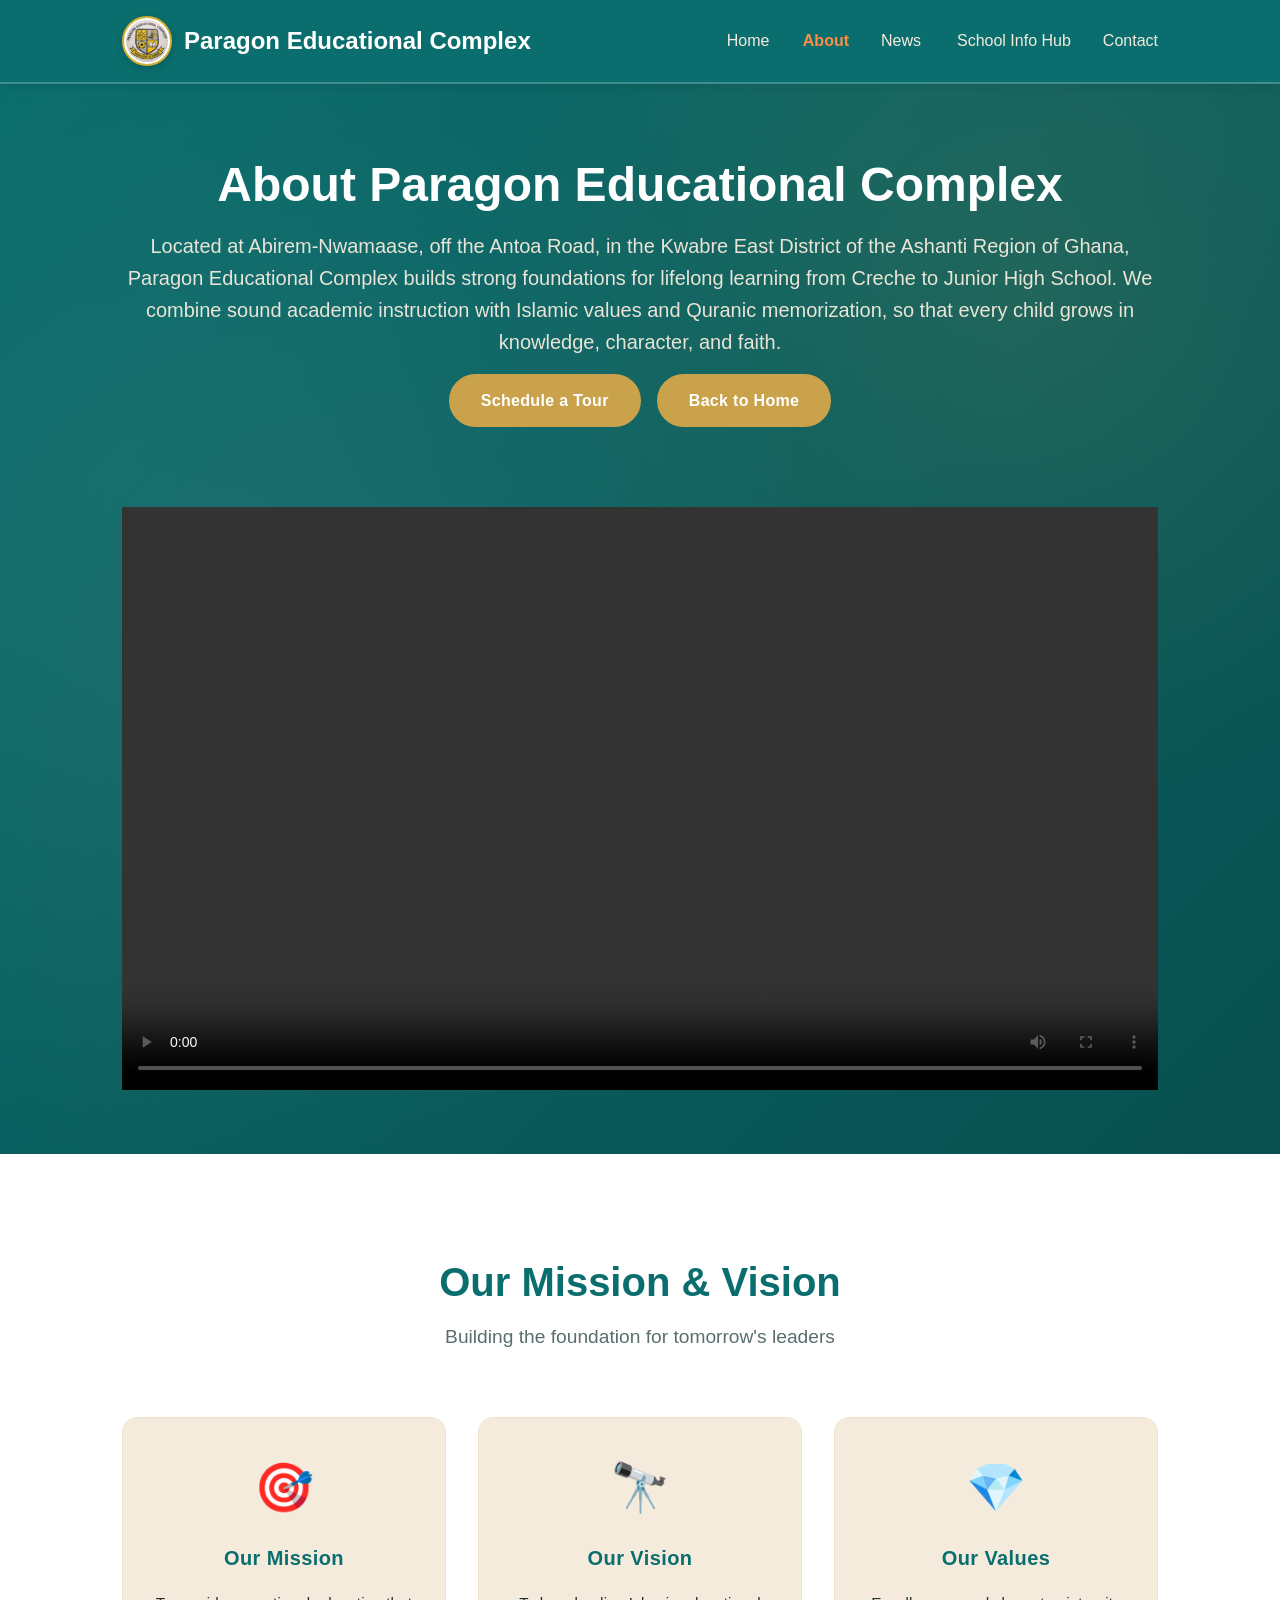
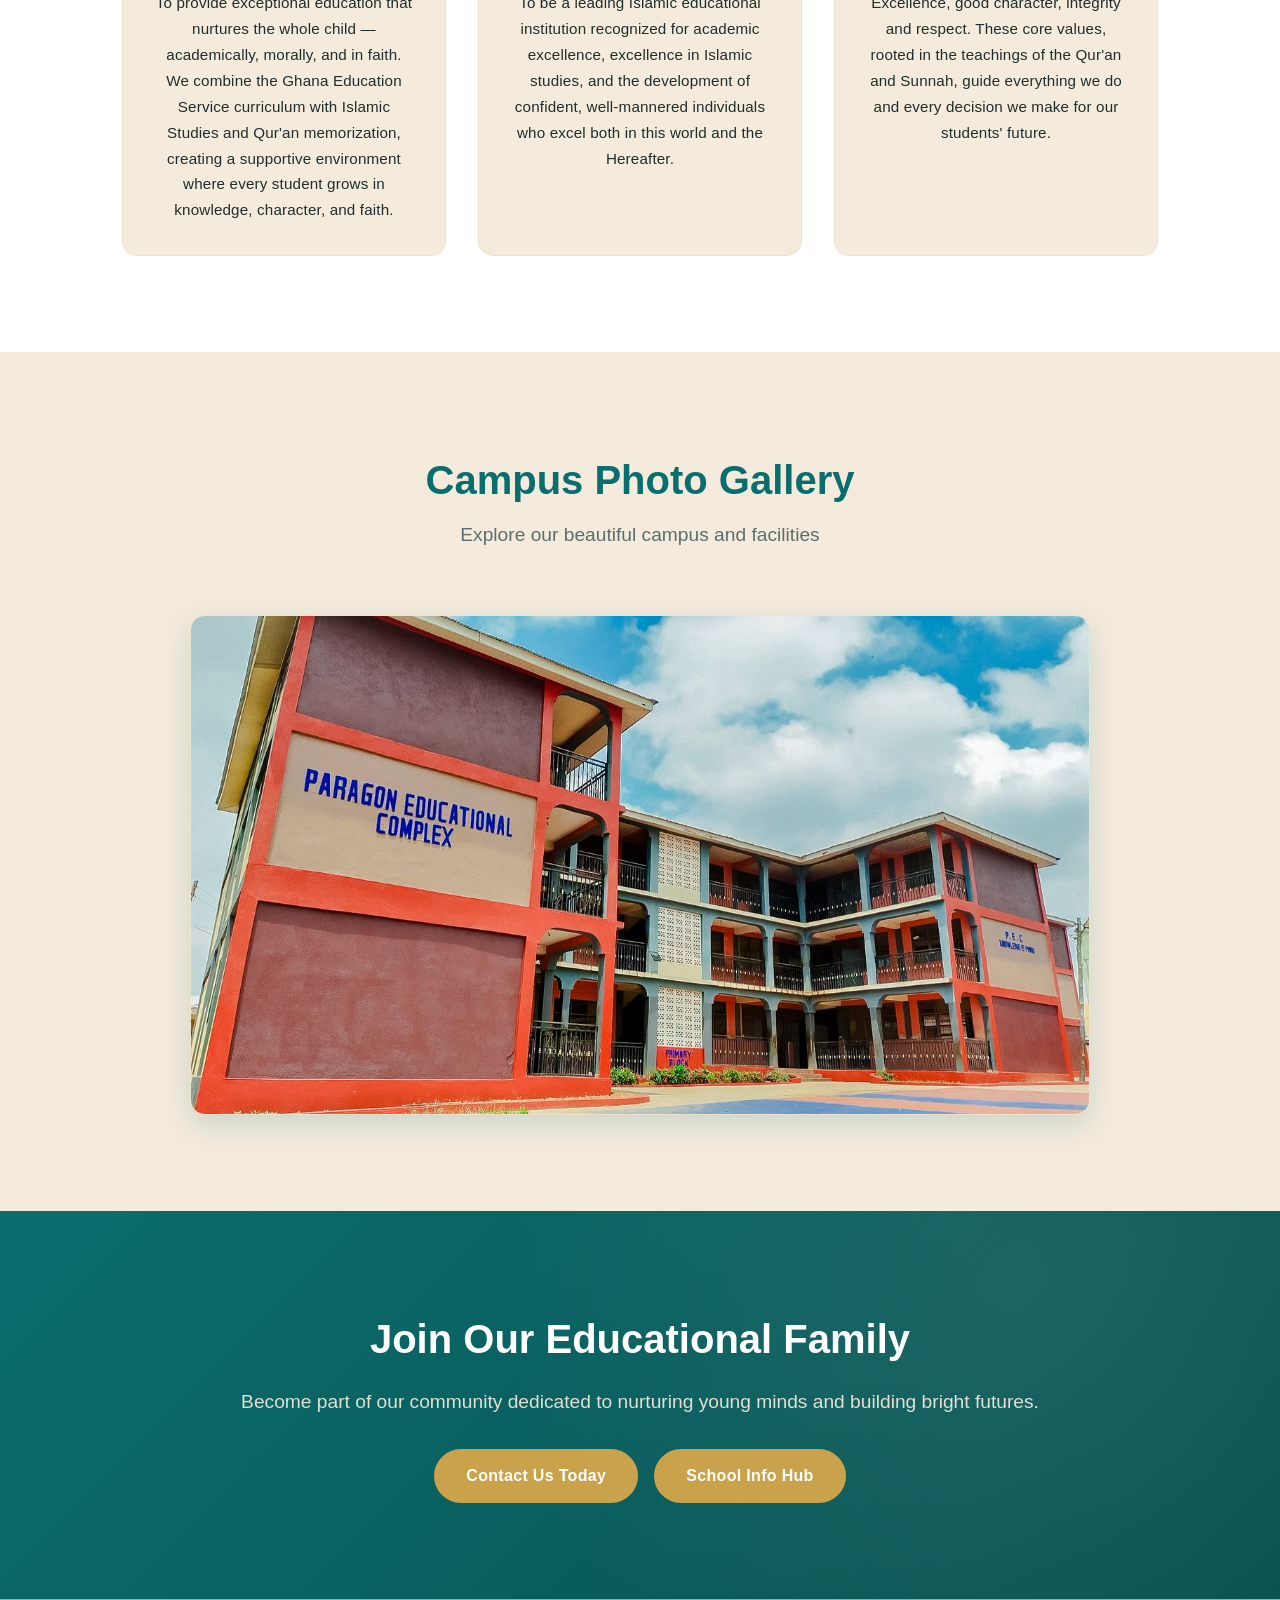
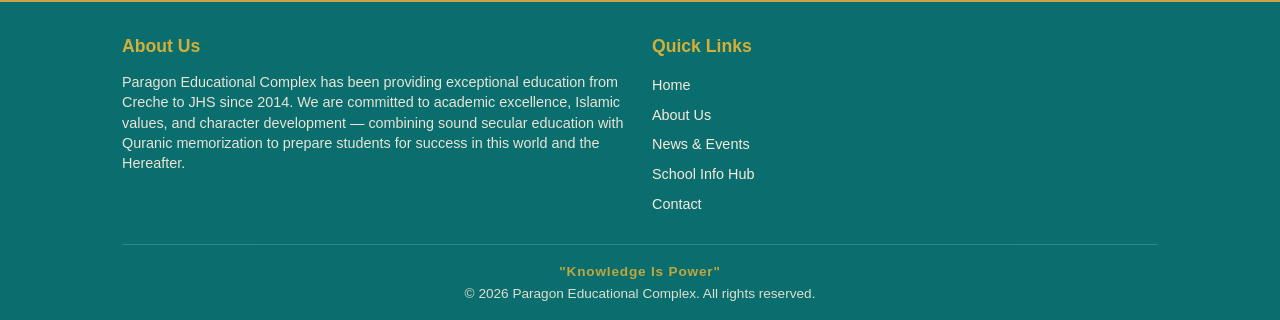
<file: about.html>
<!DOCTYPE html>
<html lang="en">
<head>
    <meta charset="UTF-8">
    <meta name="viewport" content="width=device-width, initial-scale=1.0, maximum-scale=5.0, viewport-fit=cover">
    <meta name="description" content="Learn about Paragon Educational Complex - Our history, mission, and educational philosophy since 2013. Located at Nwamase, Antoa Side in the Ashanti Region of Ghana. Knowledge Is Power.">
    <meta name="theme-color" content="#1E3A8A">
    <title>About Us - Paragon Educational Complex - Knowledge Is Power</title>
    <link rel="stylesheet" href="styles.css?v=7">
</head>
<body>
    <!-- Navigation -->
    <nav class="navbar">
        <div class="container">
            <div class="nav-brand">
                <img src="images/logo.jpg" alt="Paragon Educational Complex Logo" class="nav-logo">
                <div style="display:flex; flex-direction:column; align-items:flex-start; gap:2px;">
                    <a href="index.html">Paragon Educational Complex</a>
                </div>
            </div>
            <ul class="nav-menu">
                <li><a href="index.html">Home</a></li>
                <li><a href="about.html">About</a></li>
                <li><a href="news.html">News</a></li>
                <li><a href="portal.html">School Info Hub</a></li>
                <li><a href="contact.html">Contact</a></li>
            </ul>
            <div class="hamburger">
                <span></span>
                <span></span>
                <span></span>
            </div>
        </div>
    </nav>

    <!-- About Hero Section -->
    <section class="hero">
        <div class="container">
            <div class="hero-content">
                <h1>About Paragon Educational Complex</h1>
                <p style="font-size: 20px;">Located at Abirem-Nwamaase, off the Antoa Road, in the Kwabre East District of the Ashanti Region of Ghana, Paragon Educational Complex builds strong foundations for lifelong learning from Creche to Junior High School. We combine sound academic instruction with Islamic values and Quranic memorization, so that every child grows in knowledge, character, and faith.</p>
                <div class="hero-buttons">
                    <a href="contact.html" class="btn btn-primary">Schedule a Tour</a>
                    <a href="index.html" class="btn btn-primary">Back to Home</a>
                </div>
            </div>
            <div class="hero-image">
                <video controls preload="metadata" src="images/VID-20260904-WA0011.mp4">
                    Your browser does not support the video tag. Please use a modern browser.
                </video>
            </div>
        </div>
    </section>

    <!-- Mission Section -->
    <section class="features">
        <div class="container">
            <h2>Our Mission & Vision</h2>
            <p>Building the foundation for tomorrow's leaders</p>
            
            <div class="features-grid">
                <div class="feature-card">
                    <div class="feature-icon">🎯</div>
                    <h3>Our Mission</h3>
                    <p>To provide exceptional education that nurtures the whole child — academically, morally, and in faith. We combine the Ghana Education Service curriculum with Islamic Studies and Qur'an memorization, creating a supportive environment where every student grows in knowledge, character, and faith.</p>
                </div>
                
                <div class="feature-card">
                    <div class="feature-icon">🔭</div>
                    <h3>Our Vision</h3>
                    <p>To be a leading Islamic educational institution recognized for academic excellence, excellence in Islamic studies, and the development of confident, well-mannered individuals who excel both in this world and the Hereafter.</p>
                </div>
                
                <div class="feature-card">
                    <div class="feature-icon">💎</div>
                    <h3>Our Values</h3>
                    <p>Excellence, good character, integrity and respect. These core values, rooted in the teachings of the Qur'an and Sunnah, guide everything we do and every decision we make for our students' future.</p>
                </div>
            </div>
        </div>
    </section>

    <!-- Photo Gallery Section -->
    <section class="gallery">
        <div class="container">
            <h2>Campus Photo Gallery</h2>
            <p>Explore our beautiful campus and facilities</p>
            
            <div class="gallery-carousel" id="campusCarousel">
                <img class="gallery-carousel-img" id="campusCarouselImg" src="images/IMG-20260902-WA0001.jpg" alt="Campus Photo">
            </div>
        </div>
    </section>

    <!-- CTA Section -->
    <section class="cta">
        <div class="container">
            <h2>Join Our Educational Family</h2>
            <p>Become part of our community dedicated to nurturing young minds and building bright futures.</p>
            <div class="cta-buttons">
                <a href="contact.html" class="btn btn-primary">Contact Us Today</a>
                <a href="portal.html" class="btn btn-primary">School Info Hub</a>
            </div>
        </div>
    </section>

    <!-- Footer -->
    <footer class="footer">
        <div class="container">
            <div class="footer-grid">
                <div class="footer-section">
                    <h3>About Us</h3>
                    <p>Paragon Educational Complex has been providing exceptional education from Creche to JHS since 2014. We are committed to academic excellence, Islamic values, and character development — combining sound secular education with Quranic memorization to prepare students for success in this world and the Hereafter.</p>
                </div>
                
                <div class="footer-section">
                    <h3>Quick Links</h3>
                    <ul>
                        <li><a href="index.html">Home</a></li>
                        <li><a href="about.html">About Us</a></li>
                        <li><a href="news.html">News & Events</a></li>
                        <li><a href="portal.html">School Info Hub</a></li>
                        <li><a href="contact.html">Contact</a></li>
                    </ul>
                </div>
            </div>
            
            <div class="footer-bottom">
                <p class="school-motto">"Knowledge Is Power"</p>
                <p>© 2026 Paragon Educational Complex. All rights reserved.</p>
            </div>
        </div>
    </footer>

    <script src="script.js"></script>
</body>
</html>
</file>
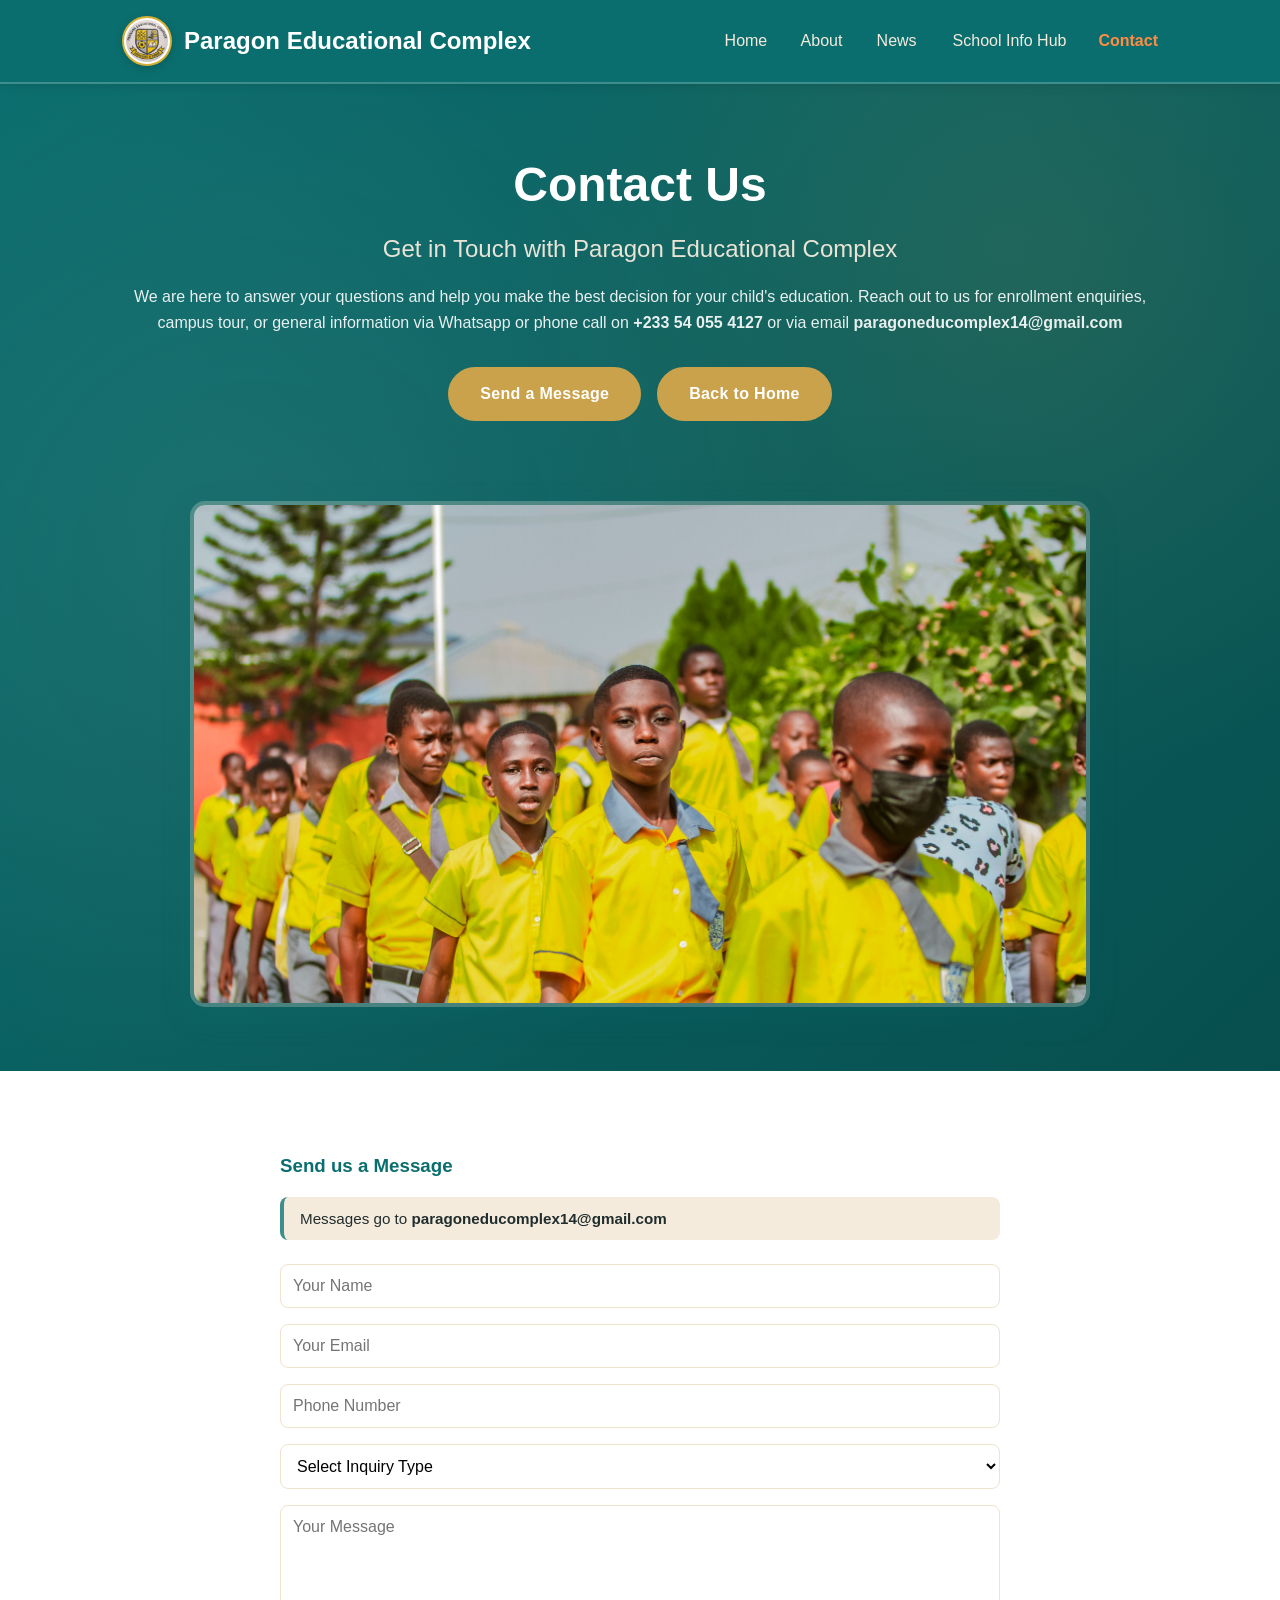
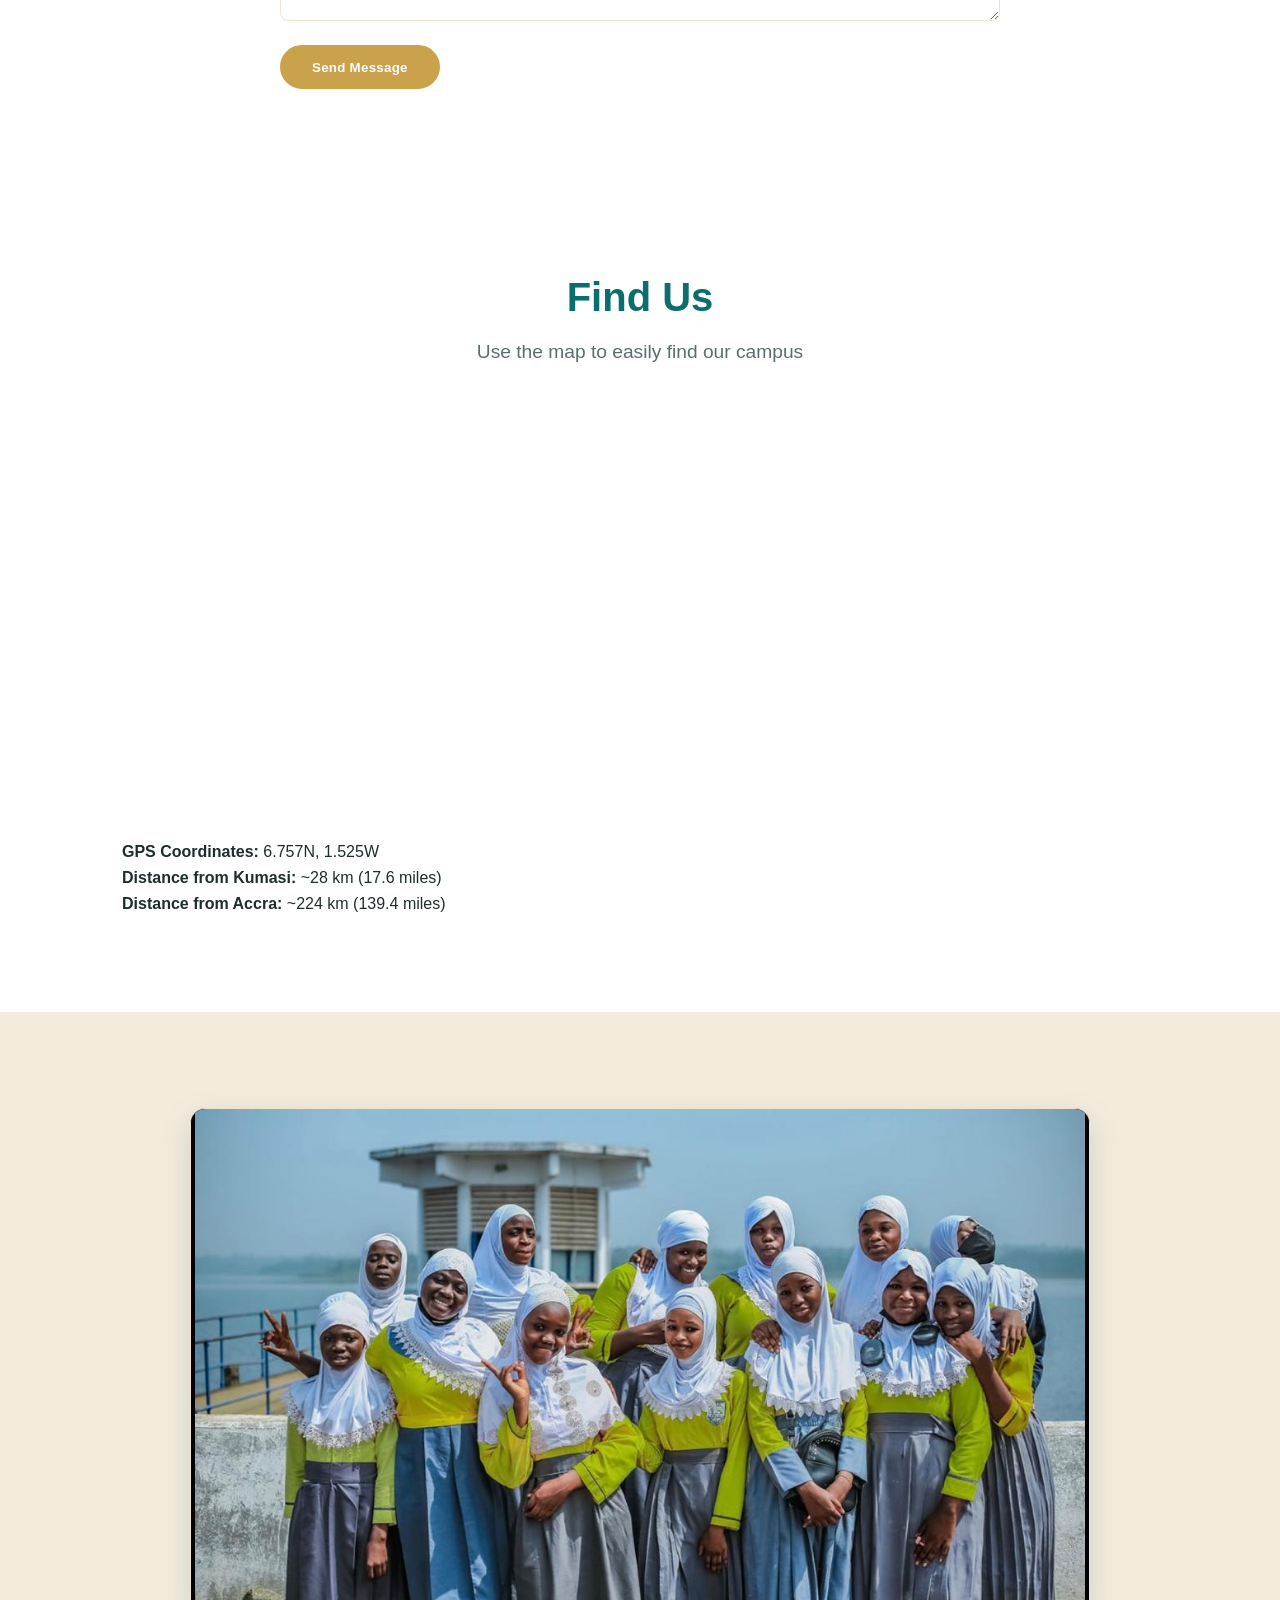
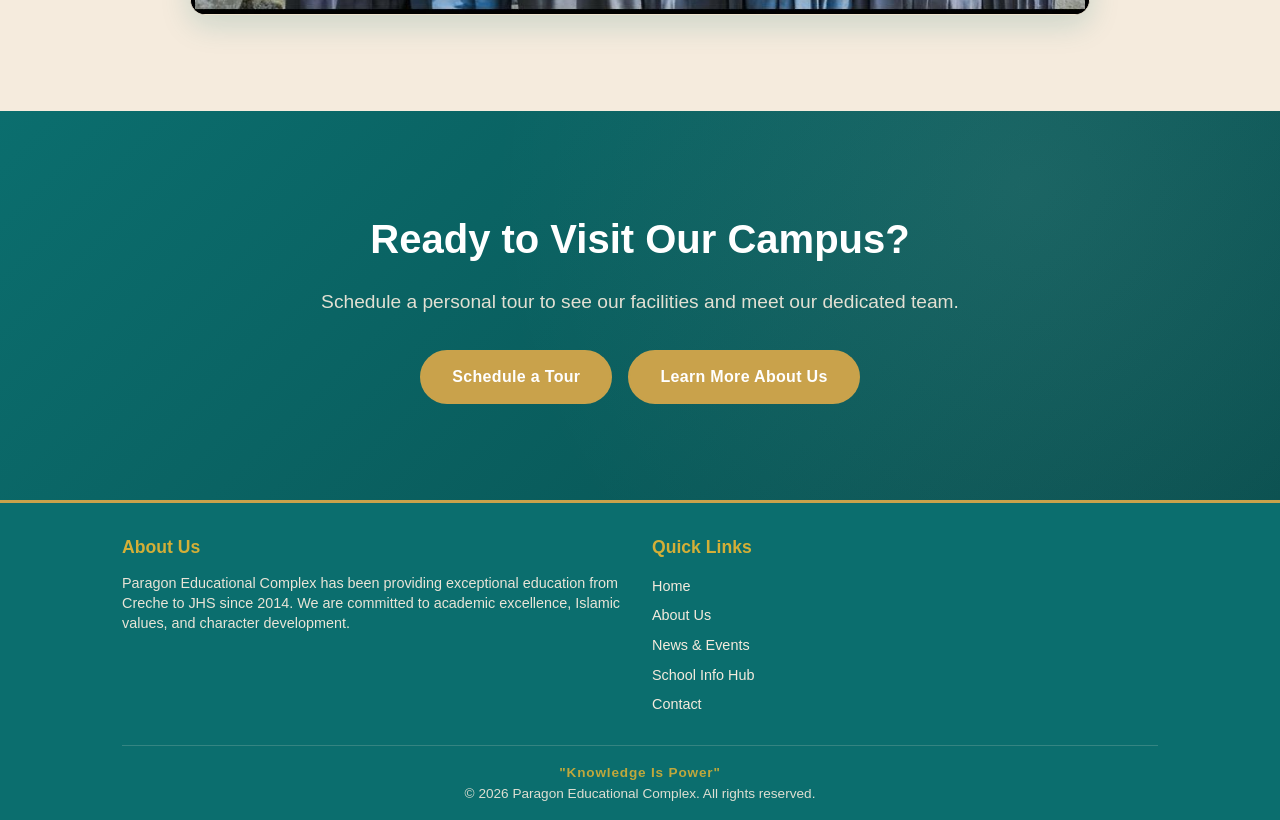
<file: contact.html>
<!DOCTYPE html>
<html lang="en">
<head>
    <meta charset="UTF-8">
    <meta name="viewport" content="width=device-width, initial-scale=1.0, maximum-scale=5.0, viewport-fit=cover">
    <meta name="description" content="Contact Paragon Educational Complex - Get in touch with us for enrollment inquiries and questions. Located at Nwamase, Antoa Side in the Ashanti Region of Ghana. Knowledge Is Power.">
    <meta name="theme-color" content="#1E3A8A">
    <title>Contact Us - Paragon Educational Complex - Knowledge Is Power</title>
    <link rel="stylesheet" href="styles.css?v=7">
</head>
<body>
    <!-- Navigation -->
    <nav class="navbar">
        <div class="container">
            <div class="nav-brand">
                <img src="images/logo.jpg" alt="Paragon Educational Complex Logo" class="nav-logo">
                <div style="display:flex; flex-direction:column; align-items:flex-start; gap:2px;">
                    <a href="index.html">Paragon Educational Complex</a>
                </div>
            </div>
            <ul class="nav-menu">
                <li><a href="index.html">Home</a></li>
                <li><a href="about.html">About</a></li>
                <li><a href="news.html">News</a></li>
                <li><a href="portal.html">School Info Hub</a></li>
                <li><a href="contact.html">Contact</a></li>
            </ul>
            <div class="hamburger">
                <span></span>
                <span></span>
                <span></span>
            </div>
        </div>
    </nav>

    <!-- Contact Hero Section -->
    <section class="hero">
        <div class="container">
            <div class="hero-content">
                <h1>Contact Us</h1>
                <p>Get in Touch with Paragon Educational Complex</p>
                <p>We are here to answer your questions and help you make the best decision for your child's education. Reach out to us for enrollment enquiries, campus tour, or general information via Whatsapp or phone call on <strong>+233 54 055 4127</strong> or via email <strong>paragoneducomplex14@gmail.com</strong></p>
                <div class="hero-buttons">
                    <a href="#contact-form" class="btn btn-primary">Send a Message</a>
                    <a href="index.html" class="btn btn-primary">Back to Home</a>
                </div>
            </div>
            <div class="hero-image">
                <img src="images/zee_5.jpg" alt="Contact Us" class="hero-img">
            </div>
        </div>
    </section>

    <!-- Contact Section -->
    <section class="contact" id="contact-form">
        <div class="container">
            <div class="contact-grid">
                <div class="contact-form">
                    <h3>Send us a Message</h3>
                    <p class="form-note">Messages go to <strong>paragoneducomplex14@gmail.com</strong></p>
                    <form action="https://formspree.io/f/myeyjjpq" method="POST">
                        <div class="form-group">
                            <input type="text" name="name" placeholder="Your Name" required>
                        </div>
                        <div class="form-group">
                            <input type="email" name="email" placeholder="Your Email" required>
                        </div>
                        <div class="form-group">
                            <input type="tel" name="phone" placeholder="Phone Number">
                        </div>
                        <div class="form-group">
                            <select name="inquiry">
                                <option value="">Select Inquiry Type</option>
                                <option value="Admissions">Admissions</option>
                                <option value="Programs">Programs</option>
                                <option value="Campus Tour">Campus Tour</option>
                                <option value="Fee Information">Fee Information</option>
                                <option value="Other">Other</option>
                            </select>
                        </div>
                        <div class="form-group">
                            <textarea name="message" placeholder="Your Message" rows="5" required></textarea>
                        </div>
                        <button type="submit" class="btn btn-primary">Send Message</button>
                    </form>
                </div>
            </div>
        </div>
    </section>

    <!-- Map Section -->
    <section class="features">
        <div class="container">
            <h2>Find Us</h2>
            <p>Use the map to easily find our campus</p>
            <div class="map-container">
                <iframe
                    src="https://www.google.com/maps/embed?pb=!1m18!1m12!1m3!1d63448.9476!2d-1.525!3d6.757!2m3!1f0!2f0!3f0!3m2!1i1024!2i768!4f13.1!3m3!1m2!1s0x1022b5c8c5a5a5a5%3A0x8a8a8a8a8a8a8a8a!2sAntoa%2C%20Ghana!5e0!3m2!1sen!2sus!4v1234567890"
                    width="100%"
                    height="400"
                    style="border:0; border-radius: 10px;"
                    allowfullscreen=""
                    loading="lazy"
                    referrerpolicy="no-referrer-when-downgrade">
                </iframe>
            </div>
            <div class="location-details">
                <p><strong>GPS Coordinates:</strong> 6.757N, 1.525W</p>
                <p><strong>Distance from Kumasi:</strong> ~28 km (17.6 miles)</p>
                <p><strong>Distance from Accra:</strong> ~224 km (139.4 miles)</p>
            </div>
        </div>
    </section>

    <!-- Location Gallery Section -->
    <section class="gallery">
        <div class="container">
            <div class="location-video">
                <img src="images/IMG-20260903-WA0006.jpg" alt="School Building" class="location-image">
            </div>
        </div>
    </section>

    <!-- CTA Section -->
    <section class="cta">
        <div class="container">
            <h2>Ready to Visit Our Campus?</h2>
            <p>Schedule a personal tour to see our facilities and meet our dedicated team.</p>
            <div class="cta-buttons">
                <a href="#contact-form" class="btn btn-primary">Schedule a Tour</a>
                <a href="about.html" class="btn btn-primary">Learn More About Us</a>
            </div>
        </div>
    </section>

    <!-- Footer -->
    <footer class="footer">
        <div class="container">
            <div class="footer-grid">
                <div class="footer-section">
                    <h3>About Us</h3>
                    <p>Paragon Educational Complex has been providing exceptional education from Creche to JHS since 2014. We are committed to academic excellence, Islamic values, and character development.</p>
                </div>

                <div class="footer-section">
                    <h3>Quick Links</h3>
                    <ul>
                        <li><a href="index.html">Home</a></li>
                        <li><a href="about.html">About Us</a></li>
                        <li><a href="news.html">News & Events</a></li>
                        <li><a href="portal.html">School Info Hub</a></li>
                        <li><a href="contact.html">Contact</a></li>
                    </ul>
                </div>
            </div>

            <div class="footer-bottom">
                <p class="school-motto">"Knowledge Is Power"</p>
                <p>© 2026 Paragon Educational Complex. All rights reserved.</p>
            </div>
        </div>
    </footer>

    <script src="script.js"></script>
</body>
</html>
</file>
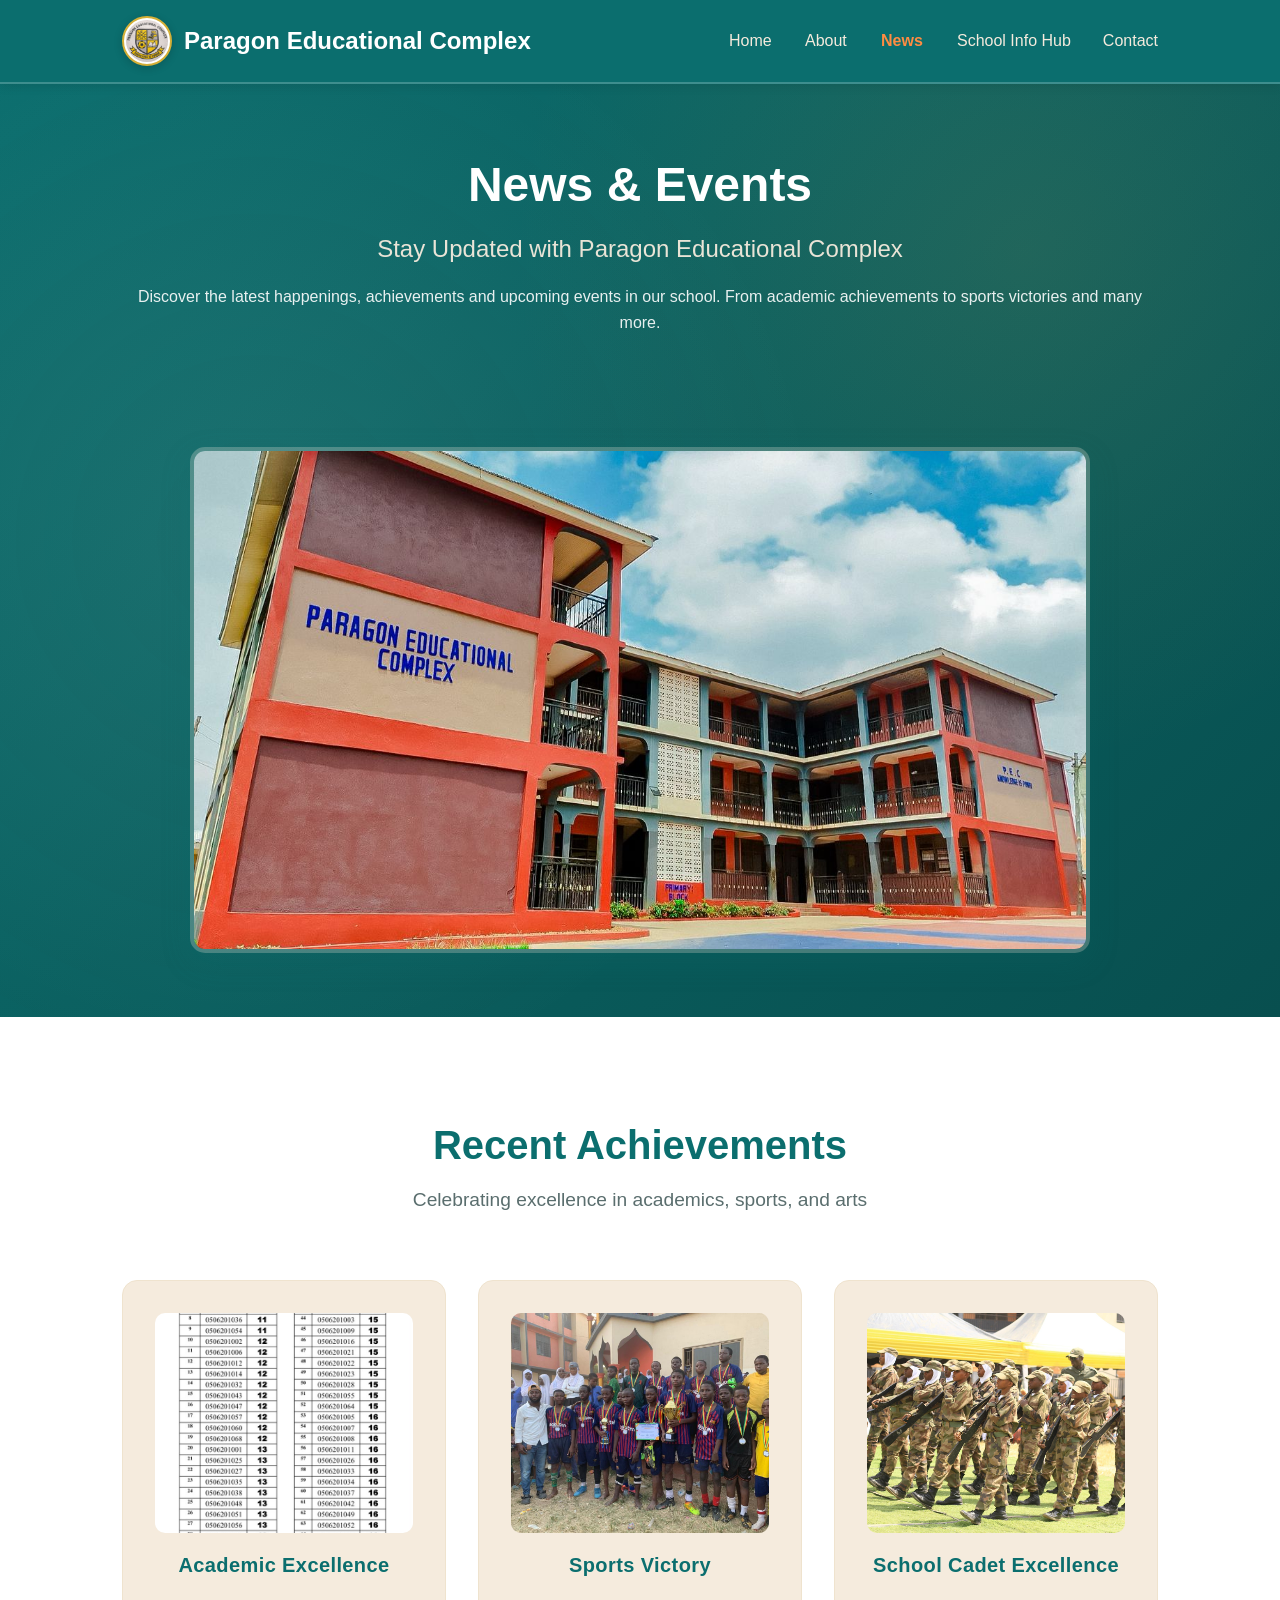
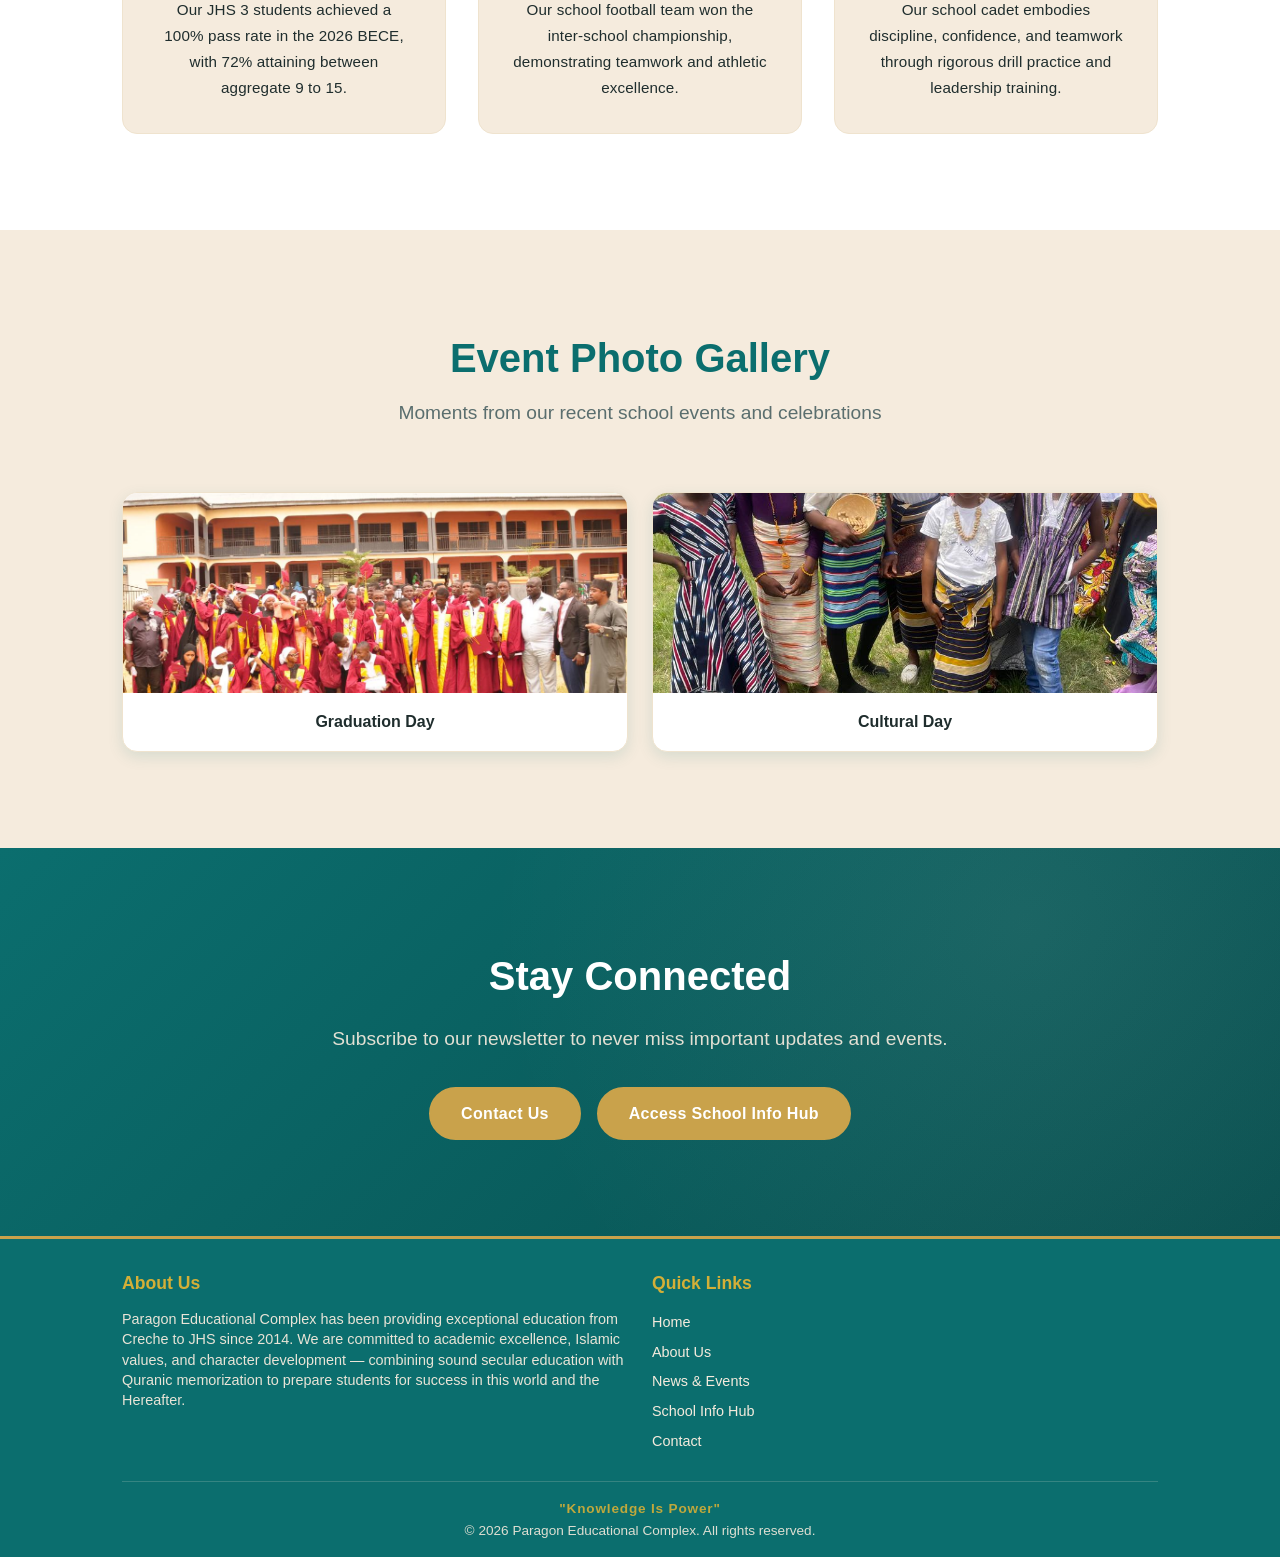
<file: news.html>
<!DOCTYPE html>
<html lang="en">
<head>
    <meta charset="UTF-8">
    <meta name="viewport" content="width=device-width, initial-scale=1.0, maximum-scale=5.0, viewport-fit=cover">
    <meta name="description" content="Latest news and events at Paragon Educational Complex - Stay updated with school activities and announcements. Located at Nwamase, Antoa Side in the Ashanti Region of Ghana. Knowledge Is Power.">
    <meta name="theme-color" content="#1E3A8A">
    <title>News & Events - Paragon Educational Complex - Knowledge Is Power</title>
    <link rel="stylesheet" href="styles.css?v=7">
</head>
<body>
    <!-- Navigation -->
    <nav class="navbar">
        <div class="container">
            <div class="nav-brand">
                <img src="images/logo.jpg" alt="Paragon Educational Complex Logo" class="nav-logo">
                <div style="display:flex; flex-direction:column; align-items:flex-start; gap:2px;">
                    <a href="index.html">Paragon Educational Complex</a>
                </div>
            </div>
            <ul class="nav-menu">
                <li><a href="index.html">Home</a></li>
                <li><a href="about.html">About</a></li>
                <li><a href="news.html">News</a></li>
                <li><a href="portal.html">School Info Hub</a></li>
                <li><a href="contact.html">Contact</a></li>
            </ul>
            <div class="hamburger">
                <span></span>
                <span></span>
                <span></span>
            </div>
        </div>
    </nav>

    <!-- News Hero Section -->
    <section class="hero">
        <div class="container">
            <div class="hero-content">
                <h1>News & Events</h1>
                <p>Stay Updated with Paragon Educational Complex</p>
                <p>Discover the latest happenings, achievements and upcoming events in our school. From academic achievements to sports victories and many more.</p>
            </div>
            <div class="hero-image">
                <img src="images/IMG-20260902-WA0001.jpg" alt="News & Events" class="hero-img">
            </div>
        </div>
    </section>

    <!-- Achievements Section -->
    <section class="features">
        <div class="container">
            <h2>Recent Achievements</h2>
            <p>Celebrating excellence in academics, sports, and arts</p>
            
            <div class="features-grid">
                <div class="feature-card">
                    <div class="feature-image"><img src="images/IMG-20260830-WA0003.jpg" alt="Academic Excellence" class="feature-img"></div>
                    <h3>Academic Excellence</h3>
                    <p>Our JHS 3 students achieved a 100% pass rate in the 2026 BECE, with 72% attaining between aggregate 9 to 15.</p>
                </div>
                
                <div class="feature-card">
                    <div class="feature-image"><img src="images/IMG-20260903-WA0003.jpg" alt="Sports Victory" class="feature-img"></div>
                    <h3>Sports Victory</h3>
                    <p>Our school football team won the inter-school championship, demonstrating teamwork and athletic excellence.</p>
                </div>
                
                <div class="feature-card">
                    <div class="feature-image"><img src="images/IMG-20260903-WA0004.jpg" alt="School Cadet" class="feature-img"></div>
                    <h3>School Cadet Excellence</h3>
                    <p>Our school cadet embodies discipline, confidence, and teamwork through rigorous drill practice and leadership training.</p>
                </div>
            </div>
        </div>
    </section>

    <!-- Event Photo Gallery -->
    <section class="gallery">
        <div class="container">
            <h2>Event Photo Gallery</h2>
            <p>Moments from our recent school events and celebrations</p>

            <div class="gallery-grid-centered">
                <div class="gallery-item">
                    <div class="gallery-image"><img src="images/IMG-20260903-WA0005.jpg" alt="Graduation Day" class="gallery-img"></div>
                    <div class="gallery-caption"><span>Graduation Day</span></div>
                </div>
                <div class="gallery-item">
                    <div class="gallery-image"><img src="images/IMG-20260903-WA0007.jpg" alt="Cultural Day" class="gallery-img" style="object-fit: fill;"></div>
                    <div class="gallery-caption"><span>Cultural Day</span></div>
                </div>
            </div>
        </div>
    </section>

    <!-- CTA Section -->
    <section class="cta">
        <div class="container">
            <h2>Stay Connected</h2>
            <p>Subscribe to our newsletter to never miss important updates and events.</p>
            <div class="cta-buttons">
                <a href="contact.html" class="btn btn-primary">Contact Us</a>
                <a href="portal.html" class="btn btn-primary">Access School Info Hub</a>
            </div>
        </div>
    </section>

    <!-- Footer -->
    <footer class="footer">
        <div class="container">
            <div class="footer-grid">
                <div class="footer-section">
                    <h3>About Us</h3>
                    <p>Paragon Educational Complex has been providing exceptional education from Creche to JHS since 2014. We are committed to academic excellence, Islamic values, and character development — combining sound secular education with Quranic memorization to prepare students for success in this world and the Hereafter.</p>
                </div>
                
                <div class="footer-section">
                    <h3>Quick Links</h3>
                    <ul>
                        <li><a href="index.html">Home</a></li>
                        <li><a href="about.html">About Us</a></li>
                        <li><a href="news.html">News & Events</a></li>
                        <li><a href="portal.html">School Info Hub</a></li>
                        <li><a href="contact.html">Contact</a></li>
                    </ul>
                </div>
            </div>
            
            <div class="footer-bottom">
                <p class="school-motto">"Knowledge Is Power"</p>
                <p>© 2026 Paragon Educational Complex. All rights reserved.</p>
            </div>
        </div>
    </footer>

    <script src="script.js"></script>
</body>
</html>
</file>
<file: styles.css>
/* ==================== GLOBAL STYLES ==================== */

:root {
    /* Color Scheme - Deep Teal / Sand / Gold */
    --primary-blue: #0B6E6E;
    --primary-orange: #C9A24B;
    --primary-yellow: #D4AF37;
    --ash-gray: #3E8E8E;
    --ash-light: #F5EBDD;
    --sand: #F5EBDD;
    --sand-dark: #EFE3CE;
    --muted-teal: #3E8E8E;
    --white: #FFFFFF;
    --dark-text: #1F2D2D;
    --light-text: #5A6E6E;
    
    /* Design Tokens */
    --border-radius: 10px;
    --border-radius-lg: 15px;
    --border-radius-pill: 50px;
    --transition: all 0.3s ease;
    --transition-smooth: all 0.4s cubic-bezier(0.4, 0, 0.2, 1);
    --shadow-sm: 0 2px 10px rgba(11,110,110,0.12);
    --shadow-md: 0 5px 15px rgba(11,110,110,0.12);
    --shadow-lg: 0 10px 30px rgba(11,110,110,0.18);
    --shadow-hover: 0 15px 30px rgba(11,110,110,0.22);
    
    /* Gradients - teal premium */
    --gradient-primary: linear-gradient(135deg, #0B6E6E 0%, #095C5C 100%);
    --gradient-hero: linear-gradient(135deg, #0B6E6E 0%, #084F4F 100%);
    --gradient-accent: linear-gradient(135deg, #D4AF37 0%, #C9A24B 100%);
    
    /* Theme-specific accents (green/teal default) */
    --accent-text: #C9A24B;
    --btn-active: #B8933F;
    
    /* Spacing */
    --spacing-xs: 0.5rem;
    --spacing-sm: 1rem;
    --spacing-md: 2rem;
    --spacing-lg: 4rem;
    --spacing-xl: 6rem;
    
    /* Typography */
    --font-family: 'Segoe UI', Tahoma, Geneva, Verdana, sans-serif;
    --line-height: 1.6;
    --line-height-tight: 1.2;
    
    /* Viewport */
    --vh: 1vh;
}

* {
    margin: 0;
    padding: 0;
    box-sizing: border-box;
}

html {
    scroll-behavior: smooth;
}

body {
    font-family: var(--font-family);
    line-height: var(--line-height);
    color: var(--dark-text);
    background-color: var(--white);
    transition: background-color 0.3s ease, color 0.3s ease;
}

.container {
    max-width: 1200px;
    margin: 0 auto;
    padding: 0 var(--spacing-md);
}

/* ==================== NAVIGATION ==================== */

.navbar {
    background: var(--primary-blue);
    box-shadow: var(--shadow-sm);
    position: fixed;
    width: 100%;
    top: 0;
    z-index: 1000;
    transition: background-color 0.3s ease, box-shadow 0.3s ease;
    border-bottom: 2px solid var(--muted-teal);
}

.navbar .container {
    display: flex;
    justify-content: space-between;
    align-items: center;
    padding: var(--spacing-sm) var(--spacing-md);
}

.nav-brand {
    display: flex;
    align-items: center;
    gap: 12px;
}

.nav-logo {
    height: 50px;
    width: 50px;
    object-fit: cover;
    border-radius: 50%;
    background: var(--white);
    padding: 2px;
    border: 2px solid var(--primary-yellow);
    box-shadow: 0 2px 8px rgba(0,0,0,0.18);
    flex-shrink: 0;
}

.nav-brand a {
    font-size: 1.5rem;
    font-weight: bold;
    color: var(--white);
    text-decoration: none;
    transition: var(--transition);
}

.nav-brand .school-name-arabic {
    color: var(--accent-text);
    font-size: 14px !important;
    font-weight: 600;
    margin-top: 2px;
    display: block;
    line-height: 1;
}

.nav-brand a:hover {
    color: var(--primary-yellow);
    transform: scale(1.02);
}

.nav-motto {
    color: var(--primary-yellow) !important;
    font-size: 0.75rem;
    letter-spacing: 0.08em;
    text-transform: uppercase;
    font-weight: 600;
}

.nav-menu {
    display: flex;
    list-style: none;
    gap: var(--spacing-md);
}

.nav-menu a {
    text-decoration: none;
    color: var(--sand);
    font-weight: 500;
    transition: var(--transition);
    position: relative;
    touch-action: manipulation;
    min-height: 44px;
    min-width: 44px;
    display: inline-flex;
    align-items: center;
}

.nav-menu a::after {
    content: '';
    position: absolute;
    bottom: -4px;
    left: 0;
    width: 0;
    height: 2px;
    background: var(--primary-yellow);
    transition: var(--transition);
}

.nav-menu a:hover::after,
.nav-menu a.active::after {
    width: 100%;
}

.nav-menu a:hover,
.nav-menu a.active {
    color: var(--primary-yellow);
}

.hamburger {
    display: none;
    flex-direction: column;
    cursor: pointer;
    gap: 4px;
    z-index: 1001;
}

@media (max-width: 991px) {
    .hamburger {
        display: flex;
    }
    
    .nav-menu {
        position: fixed;
        left: -100%;
        top: 60px;
        flex-direction: column;
        background: var(--primary-blue);
        width: 100%;
        text-align: center;
        transition: var(--transition-smooth);
        box-shadow: var(--shadow-lg);
        padding: var(--spacing-md) 0;
        gap: var(--spacing-md);
        z-index: 1000;
        max-height: calc(100vh - 60px);
        overflow-y: auto;
        border-top: 1px solid var(--muted-teal);
    }
    
    .nav-menu.active {
        left: 0;
    }
    
    .nav-menu a::after {
        display: none;
    }
    
    .nav-menu a {
        font-size: 1.1rem;
        padding: var(--spacing-xs) 0;
        color: var(--white);
    }
}

.hamburger span {
    width: 25px;
    height: 3px;
    background: var(--white);
    transition: var(--transition-smooth);
    border-radius: 2px;
}

@media (max-width: 479px) {
    .hamburger span {
        width: 20px;
        height: 2px;
    }
}

.hamburger.active span:nth-child(1) {
    transform: rotate(45deg) translate(5px, 5px);
}

.hamburger.active span:nth-child(2) {
    opacity: 0;
}

.hamburger.active span:nth-child(3) {
    transform: rotate(-45deg) translate(7px, -6px);
}

/* ==================== HERO SECTION ==================== */

.hero {
    padding: var(--spacing-xl) 0 var(--spacing-lg);
    background: var(--gradient-hero);
    color: var(--white);
    margin-top: 60px;
    position: relative;
    overflow: hidden;
    min-height: auto;
}

.hero::before {
    content: '';
    position: absolute;
    top: 0;
    left: 0;
    right: 0;
    bottom: 0;
    background: radial-gradient(circle at 20% 50%, rgba(245,235,221,0.08) 0%, transparent 50%), radial-gradient(circle at 80% 20%, rgba(201,162,75,0.12) 0%, transparent 40%);
    pointer-events: none;
}

.hero .container {
    display: grid;
    grid-template-columns: 1fr;
    gap: var(--spacing-lg);
    align-items: center;
    position: relative;
    z-index: 1;
    text-align: center;
}

.hero-content h1 {
    font-size: 3rem;
    margin-bottom: var(--spacing-sm);
    line-height: var(--line-height-tight);
    color: var(--white);
    animation: fadeInUp 0.8s ease-out;
}

.hero-content .school-name-arabic {
    display: block;
    font-size: 35px;
    font-weight: 700;
    color: var(--primary-yellow);
    margin-bottom: var(--spacing-sm);
    direction: rtl;
    unicode-bidi: embed;
    animation: fadeInUp 0.8s ease-out 0.15s backwards;
    text-shadow: 0 2px 8px rgba(0,0,0,0.25);
}

.school-motto {
    color: var(--primary-yellow) !important;
    font-weight: 700;
    letter-spacing: 0.06em;
}

.hero-content > p:first-of-type {
    font-size: 1.5rem;
    margin-bottom: var(--spacing-sm);
    color: var(--sand);
    opacity: 0.95;
    animation: fadeInUp 0.8s ease-out 0.2s backwards;
}

.hero-content > p:nth-of-type(2) {
    margin-bottom: var(--spacing-md);
    color: var(--white);
    opacity: 0.9;
    animation: fadeInUp 0.8s ease-out 0.4s backwards;
}

.hero-buttons {
    display: flex;
    gap: var(--spacing-sm);
    justify-content: center;
    flex-wrap: wrap;
    animation: fadeInUp 0.8s ease-out 0.6s backwards;
}

.btn {
    padding: 12px 30px;
    border-radius: var(--border-radius-pill);
    text-decoration: none;
    font-weight: 700;
    transition: var(--transition-smooth);
    display: inline-flex;
    align-items: center;
    justify-content: center;
    position: relative;
    overflow: hidden;
    touch-action: manipulation;
    min-height: 44px;
    min-width: 44px;
    letter-spacing: 0.02em;
}

.btn::before {
    content: '';
    position: absolute;
    top: 50%;
    left: 50%;
    width: 0;
    height: 0;
    border-radius: 50%;
    background: rgba(255,255,255,0.25);
    transform: translate(-50%, -50%);
    transition: width 0.6s, height 0.6s;
}

.btn:hover::before {
    width: 300px;
    height: 300px;
}

.btn:hover {
    transform: translateY(-3px);
    box-shadow: var(--shadow-hover);
}

.btn-primary {
    background: var(--primary-orange);
    color: var(--white);
    border: 2px solid var(--primary-orange);
}

.btn-primary:hover {
    background: var(--primary-yellow);
    border-color: var(--primary-yellow);
    color: var(--primary-blue);
}

.btn-primary:active {
    background: var(--btn-active);
    transform: translateY(-1px);
    box-shadow: none;
}

.btn-secondary {
    background: transparent;
    color: var(--white);
    border: 2px solid var(--white);
}

.btn-secondary:hover {
    background: var(--white);
    color: var(--primary-blue);
}

.btn-secondary:active {
    border-color: var(--white);
    background: var(--white);
    color: var(--primary-blue);
    transform: translateY(-1px);
    box-shadow: none;
}

.btn-secondary:focus {
    outline: 2px solid var(--primary-yellow);
    outline-offset: 2px;
}

.hero-image {
    display: flex;
    justify-content: center;
    align-items: center;
    margin-top: var(--spacing-sm);
    animation: fadeInUp 1s ease-out 0.3s backwards;
}

.hero-img {
    width: 100%;
    max-width: 900px;
    aspect-ratio: 16 / 9;
    object-fit: cover;
    object-position: center;
    border-radius: var(--border-radius-lg);
    box-shadow: var(--shadow-lg);
    border: 4px solid rgba(245,235,221,0.25);
}

/* ==================== FEATURES SECTION ==================== */

.features {
    padding: var(--spacing-xl) 0;
    background: var(--white);
    transition: background-color 0.3s ease;
}

.features h2 {
    text-align: center;
    font-size: 2.5rem;
    margin-bottom: var(--spacing-xs);
    color: var(--primary-blue);
}

.features > .container > p {
    text-align: center;
    font-size: 1.2rem;
    color: var(--light-text);
    margin-bottom: var(--spacing-lg);
}

.features-grid {
    display: grid;
    grid-template-columns: repeat(auto-fit, minmax(300px, 1fr));
    gap: var(--spacing-md);
}

.feature-card {
    background: var(--sand);
    padding: var(--spacing-md);
    border-radius: var(--border-radius-lg);
    text-align: center;
    transition: var(--transition-smooth), background-color 0.3s ease, border-color 0.3s ease;
    border: 1px solid var(--sand-dark);
    position: relative;
    overflow: hidden;
    opacity: 1;
    visibility: visible;
}

.feature-card::before {
    content: '';
    position: absolute;
    top: 0;
    left: 0;
    right: 0;
    height: 4px;
    background: var(--gradient-accent);
    transform: scaleX(0);
    transition: var(--transition-smooth);
}

.feature-card:hover::before {
    transform: scaleX(1);
}

.feature-card:hover {
    transform: translateY(-8px);
    box-shadow: var(--shadow-lg);
    border-color: var(--muted-teal);
}

.feature-icon {
    font-size: 3rem;
    margin-bottom: var(--spacing-sm);
}

.feature-image {
    width: 100%;
    height: 220px;
    background: var(--gradient-primary);
    border-radius: var(--border-radius);
    display: flex;
    align-items: center;
    justify-content: center;
    color: var(--white);
    font-size: 1rem;
    font-weight: 600;
    margin-bottom: var(--spacing-sm);
    position: relative;
    overflow: hidden;
    padding: 0;
}

.feature-image .feature-img {
    width: 100%;
    height: 100%;
    object-fit: cover;
    object-position: center;
    display: block;
}

.feature-image:has(.feature-img) {
    padding: 0;
    background: var(--white);
}

.feature-image::before {
    content: '👤';
    position: absolute;
    font-size: 2.5rem;
    opacity: 0.2;
    z-index: 0;
}

.feature-image > span {
    z-index: 1;
}

/* 3D render icons in the "Why Choose Paragon" section */
.features .feature-image::before {
    display: none;
}
.features .feature-image .feature-3d {
    width: 110px;
    height: 110px;
    object-fit: contain;
    z-index: 1;
    filter: drop-shadow(0 10px 18px rgba(0,0,0,0.28));
}

/* 3D render icons in the "Daily Life at School" section */
.programs .program-image::before {
    display: none;
}
.programs .program-image .program-3d {
    width: 110px;
    height: 110px;
    object-fit: contain;
    z-index: 1;
    filter: drop-shadow(0 10px 18px rgba(0,0,0,0.28));
}

.feature-card h3 {
    margin-bottom: var(--spacing-sm);
    color: var(--primary-blue);
    transition: var(--transition);
    font-size: 1.25rem;
    font-weight: 700;
    letter-spacing: 0.02em;
}

.feature-card:hover h3 {
    color: var(--primary-orange);
}

.feature-card p {
    color: var(--dark-text);
    opacity: 1;
    font-size: 0.95rem;
    line-height: 1.7;
    letter-spacing: 0.01em;
}

/* ==================== PROGRAMS SECTION ==================== */

.programs {
    padding: var(--spacing-xl) 0;
    background: var(--sand);
    transition: background-color 0.3s ease;
}

.programs h2 {
    text-align: center;
    font-size: 2.5rem;
    margin-bottom: var(--spacing-xs);
    color: var(--primary-blue);
}

.programs > .container > p {
    text-align: center;
    font-size: 1.2rem;
    color: var(--light-text);
    margin-bottom: var(--spacing-lg);
}

.programs-grid {
    display: grid;
    grid-template-columns: repeat(auto-fit, minmax(300px, 1fr));
    gap: var(--spacing-md);
    margin-bottom: var(--spacing-md);
}

.text-center {
    text-align: center;
    margin-top: var(--spacing-md);
    display: flex;
    justify-content: center;
    width: 100%;
}

.program-card {
    background: var(--white);
    border-radius: var(--border-radius-lg);
    overflow: hidden;
    box-shadow: var(--shadow-md);
    transition: var(--transition-smooth), background-color 0.3s ease;
    border: 1px solid var(--sand-dark);
}

.program-card:hover {
    transform: translateY(-8px);
    box-shadow: var(--shadow-hover);
    border-color: var(--muted-teal);
}

.program-image {
    width: 100%;
    height: 200px;
    background: var(--gradient-primary);
    display: flex;
    align-items: center;
    justify-content: center;
    color: var(--white);
    font-size: 1.1rem;
    position: relative;
    overflow: hidden;
    font-weight: 600;
    transition: var(--transition);
}

.program-card:hover .program-image {
    transform: scale(1.05);
}

.program-image::before {
    content: '📚';
    position: absolute;
    font-size: 3rem;
    opacity: 0.2;
    z-index: 0;
}

.program-image > span {
    z-index: 1;
}

.program-card h3 {
    padding: 1.5rem 1.5rem 0.5rem;
    color: var(--primary-blue);
    transition: var(--transition);
}

.program-card:hover h3 {
    color: var(--primary-orange);
}

.program-card p {
    padding: 0 1.5rem;
    color: var(--dark-text);
    opacity: 0.85;
}

.program-price {
    padding: 1rem 1.5rem 1.5rem;
    font-weight: 700;
    color: var(--primary-orange);
}

/* ==================== NEWS SECTION ==================== */

.news {
    padding: var(--spacing-xl) 0;
    background: var(--white);
    transition: background-color 0.3s ease;
}

.news h2 {
    text-align: center;
    font-size: 2.5rem;
    margin-bottom: var(--spacing-xs);
    color: var(--primary-blue);
}

.news > .container > p {
    text-align: center;
    font-size: 1.2rem;
    color: var(--light-text);
    margin-bottom: var(--spacing-lg);
}

.news-grid {
    display: grid;
    grid-template-columns: repeat(auto-fit, minmax(300px, 1fr));
    gap: var(--spacing-md);
    margin-bottom: var(--spacing-md);
}

.news-card {
    background: var(--sand);
    border-radius: var(--border-radius-lg);
    overflow: hidden;
    box-shadow: var(--shadow-md);
    transition: var(--transition-smooth), background-color 0.3s ease;
    border: 1px solid var(--sand-dark);
}

.news-card:hover {
    transform: translateY(-8px);
    box-shadow: var(--shadow-hover);
    border-color: var(--muted-teal);
}

.news-image {
    width: 100%;
    height: 180px;
    background: var(--gradient-primary);
    display: flex;
    align-items: center;
    justify-content: center;
    color: var(--white);
    font-size: 1.1rem;
    position: relative;
    overflow: hidden;
    font-weight: 600;
    transition: var(--transition);
}

.news-card:hover .news-image {
    transform: scale(1.05);
}

.news-image::before {
    content: '📰';
    position: absolute;
    font-size: 3rem;
    opacity: 0.2;
    z-index: 0;
}

.news-image > span {
    z-index: 1;
}

.news-content {
    padding: 1.5rem;
}

.news-date {
    display: block;
    color: var(--primary-orange);
    font-weight: 700;
    margin-bottom: var(--spacing-xs);
    font-size: 0.9rem;
}

.news-content h3 {
    margin-bottom: var(--spacing-xs);
    color: var(--primary-blue);
    transition: var(--transition);
}

.news-card:hover h3 {
    color: var(--primary-orange);
}

.news-content p {
    color: var(--dark-text);
    opacity: 0.85;
    margin-bottom: var(--spacing-sm);
}

.btn-link {
    color: var(--primary-blue);
    text-decoration: none;
    font-weight: 700;
    transition: var(--transition);
    position: relative;
}

.btn-link::after {
    content: '→';
    margin-left: 4px;
    transition: var(--transition);
}

.btn-link:hover {
    color: var(--primary-orange);
}

.btn-link:hover::after {
    margin-left: 8px;
}

.btn-link:active {
    color: var(--primary-blue);
    transform: scale(0.98);
}

/* ==================== GALLERY SECTION ==================== */

.gallery {
    padding: var(--spacing-xl) 0;
    background: var(--sand);
    transition: background-color 0.3s ease;
}

.gallery h2 {
    text-align: center;
    font-size: 2.5rem;
    margin-bottom: var(--spacing-xs);
    color: var(--primary-blue);
}

.gallery > .container > p {
    text-align: center;
    font-size: 1.2rem;
    color: var(--light-text);
    margin-bottom: var(--spacing-lg);
}

.gallery-grid {
    display: grid;
    grid-template-columns: repeat(auto-fit, minmax(250px, 1fr));
    gap: 1.5rem;
}

.location-video {
    width: 100%;
    max-width: 900px;
    margin: 0 auto;
    border-radius: var(--border-radius-lg);
    overflow: hidden;
    box-shadow: var(--shadow-lg);
    border: 1px solid var(--sand-dark);
    background: #000;
}

.location-video video,
.location-video img {
    display: block;
    width: 100%;
    height: auto;
    aspect-ratio: 16 / 9;
    object-fit: contain;
    background: #000;
}

@media (max-width: 767px) {
    .location-video {
        max-width: 100%;
        border-radius: calc(var(--border-radius-lg) / 2);
        margin-bottom: var(--spacing-md);
    }

    .location-video video,
    .location-video img {
        aspect-ratio: 4 / 3;
    }
}

.gallery-carousel {
    width: 100%;
    max-width: 900px;
    margin: 0 auto;
    height: 500px;
    border-radius: var(--border-radius-lg);
    overflow: hidden;
    box-shadow: var(--shadow-lg);
    border: 1px solid var(--sand-dark);
    background: var(--white);
    position: relative;
}

.gallery-carousel-img {
    width: 100%;
    height: 100%;
    object-fit: cover;
    display: block;
    animation: slideFromRight 0.8s ease;
}

@keyframes slideFromRight {
    from { transform: translateX(100%); opacity: 0.3; }
    to   { transform: translateX(0); opacity: 1; }
}

.gallery-item {
    border-radius: var(--border-radius-lg);
    overflow: hidden;
    box-shadow: var(--shadow-md);
    transition: var(--transition-smooth);
    cursor: pointer;
    border: 1px solid var(--sand-dark);
    background: var(--white);
}

.gallery-item:hover {
    transform: translateY(-8px) scale(1.02);
    box-shadow: var(--shadow-hover);
    border-color: var(--muted-teal);
}

.gallery-image {
    width: 100%;
    height: 200px;
    background: var(--gradient-primary);
    display: flex;
    align-items: center;
    justify-content: center;
    color: var(--white);
    font-size: 1rem;
    font-weight: 600;
    position: relative;
    overflow: hidden;
    transition: var(--transition);
}

.gallery-item:hover .gallery-image {
    transform: scale(1.1);
}

.gallery-image::before {
    content: '📸';
    position: absolute;
    font-size: 2.5rem;
    opacity: 0.2;
    z-index: 0;
}

.gallery-image > span {
    z-index: 1;
}

.gallery-image .gallery-img {
    width: 100%;
    height: 100%;
    object-fit: cover;
    display: block;
}

.gallery-image:has(.gallery-img)::before {
    content: none;
}

.gallery-caption {
    padding: 1rem;
    text-align: center;
    font-weight: 600;
    color: var(--dark-text);
}

.bece-result-card {
    display: grid;
    grid-template-columns: 1fr 1fr;
    gap: 1.5rem;
    max-width: 1100px;
    margin: 0 auto;
    background: var(--white);
    border-radius: var(--border-radius-lg);
    padding: 1.5rem;
    box-shadow: var(--shadow-lg);
    border: 1px solid var(--sand-dark);
}

.bece-results-grid {
    display: grid;
    grid-template-columns: repeat(2, 1fr);
    gap: 2rem;
    max-width: 1100px;
    margin: 0 auto;
}

.bece-result-item {
    border-radius: var(--border-radius-lg);
    overflow: hidden;
    box-shadow: var(--shadow-lg);
    border: 1px solid var(--sand-dark);
    background: var(--white);
    transition: var(--transition-smooth);
}

.bece-result-item:hover {
    transform: translateY(-8px) scale(1.02);
    box-shadow: var(--shadow-hover);
    border-color: var(--muted-teal);
}

.bece-result-img {
    width: 100%;
    height: 500px;
    object-fit: contain;
    object-position: center;
    display: block;
    background: var(--white);
    transition: var(--transition);
}

.bece-result-item:hover .bece-result-img {
    transform: scale(1.05);
}

.gallery-grid-centered {
    display: grid;
    grid-template-columns: repeat(2, 1fr);
    gap: 1.5rem;
    margin: 0 auto;
}

@media (max-width: 767px) {
    .gallery-grid-centered {
        grid-template-columns: 1fr;
        gap: 1rem;
    }
}

/* ==================== SPECIAL PROGRAMS SECTION ==================== */

.special-programs {
    padding: var(--spacing-xl) 0;
    background: var(--white);
    transition: background-color 0.3s ease;
}

.special-programs h2 {
    text-align: center;
    font-size: 2.5rem;
    margin-bottom: var(--spacing-xs);
    color: var(--primary-blue);
}

.special-programs > .container > p {
    text-align: center;
    font-size: 1.2rem;
    color: var(--light-text);
    margin-bottom: var(--spacing-lg);
}

.special-grid {
    display: grid;
    grid-template-columns: repeat(auto-fit, minmax(300px, 1fr));
    gap: var(--spacing-md);
}

.special-card {
    background: var(--sand);
    color: var(--dark-text);
    padding: var(--spacing-md);
    border-radius: var(--border-radius-lg);
    transition: var(--transition-smooth);
    position: relative;
    overflow: hidden;
    border: 1px solid var(--sand-dark);
}

.special-card:hover {
    transform: translateY(-8px);
    box-shadow: var(--shadow-lg);
    border-color: var(--muted-teal);
}

.special-card h3 {
    color: var(--primary-blue);
}

.special-card p {
    margin-bottom: 1.5rem;
    opacity: 0.85;
    color: var(--dark-text);
}

/* ==================== TESTIMONIALS SECTION ==================== */

.testimonials {
    padding: var(--spacing-xl) 0;
    background: var(--sand);
    transition: background-color 0.3s ease;
}

.testimonials h2 {
    text-align: center;
    font-size: 2.5rem;
    margin-bottom: var(--spacing-xs);
    color: var(--primary-blue);
}

.testimonials > .container > p {
    text-align: center;
    font-size: 1.2rem;
    color: var(--light-text);
    margin-bottom: var(--spacing-lg);
}

.testimonials-grid {
    display: grid;
    grid-template-columns: repeat(auto-fit, minmax(300px, 1fr));
    gap: var(--spacing-md);
}

.testimonial-card {
    background: var(--white);
    padding: var(--spacing-md);
    border-radius: var(--border-radius-lg);
    box-shadow: var(--shadow-md);
    border: 1px solid var(--sand-dark);
    transition: var(--transition-smooth), background-color 0.3s ease, border-color 0.3s ease;
    position: relative;
}

.testimonial-card:hover {
    transform: translateY(-8px);
    box-shadow: var(--shadow-lg);
    border-color: var(--muted-teal);
}

.testimonial-card::before {
    content: '"';
    position: absolute;
    top: 20px;
    left: 20px;
    font-size: 4rem;
    color: var(--primary-yellow);
    opacity: 0.35;
    font-family: Georgia, serif;
    line-height: 1;
}

.rating {
    color: var(--primary-yellow);
    font-size: 1.5rem;
    margin-bottom: var(--spacing-sm);
}

.testimonial-card p {
    color: var(--dark-text);
    opacity: 0.9;
    margin-bottom: 1.5rem;
    font-style: italic;
    position: relative;
    z-index: 1;
}

.testimonial-author strong {
    display: block;
    color: var(--primary-blue);
    font-weight: 700;
}

.testimonial-author span {
    color: var(--light-text);
    font-size: 0.9rem;
}

/* ==================== CTA SECTION ==================== */

.cta {
    padding: var(--spacing-xl) 0;
    background: var(--gradient-hero);
    color: var(--white);
    text-align: center;
    position: relative;
    overflow: hidden;
}

.cta::before {
    content: '';
    position: absolute;
    top: 0;
    left: 0;
    right: 0;
    bottom: 0;
    background: radial-gradient(circle at 80% 20%, rgba(245,235,221,0.08) 0%, transparent 50%);
    pointer-events: none;
}

.cta .container {
    position: relative;
    z-index: 1;
}

.cta h2 {
    font-size: 2.5rem;
    margin-bottom: var(--spacing-sm);
    color: var(--white);
}

.cta p {
    font-size: 1.2rem;
    margin-bottom: var(--spacing-md);
    opacity: 0.92;
    color: var(--sand);
}

.cta-buttons {
    display: flex;
    gap: var(--spacing-sm);
    justify-content: center;
}

.cta .btn-primary {
    background: var(--primary-orange);
    color: var(--white);
    border-color: var(--primary-orange);
}

.cta .btn-primary:hover {
    background: var(--primary-yellow);
    border-color: var(--primary-yellow);
    color: var(--primary-blue);
}

.cta .btn-secondary {
    border-color: var(--white);
    color: var(--white);
}

.cta .btn-secondary:hover {
    background: var(--white);
    color: var(--primary-blue);
}

/* Contact Section */
.contact {
    padding: 80px 0;
    background: var(--white);
    transition: background-color 0.3s ease;
}

.contact-grid {
    display: grid;
    grid-template-columns: 1fr;
    gap: 4rem;
    max-width: 720px;
    margin: 0 auto;
}

.contact-info h2 {
    font-size: 2.5rem;
    margin-bottom: 1rem;
    color: var(--primary-blue);
}

.contact-info > p {
    color: var(--light-text);
    margin-bottom: 2rem;
}

.contact-details {
    display: flex;
    flex-direction: column;
    gap: 1.5rem;
}

.contact-item {
    display: flex;
    gap: 1rem;
    align-items: flex-start;
}

.contact-icon {
    font-size: 1.5rem;
}

.contact-item strong {
    display: block;
    color: var(--primary-blue);
}

.contact-item p {
    color: var(--dark-text);
    opacity: 0.85;
}

.contact-form h3 {
    margin-bottom: 1rem;
    color: var(--primary-blue);
}

.form-note {
    font-size: 0.95rem;
    color: var(--dark-text);
    margin-bottom: 1.5rem;
    padding: 0.6rem 1rem;
    background: var(--sand);
    border-left: 4px solid var(--muted-teal);
    border-radius: 8px;
}

.form-group {
    margin-bottom: 1rem;
}

.form-group input,
.form-group select,
.form-group textarea {
    width: 100%;
    padding: 12px;
    border: 1px solid var(--sand-dark);
    border-radius: 8px;
    font-size: 1rem;
    font-family: inherit;
    background: var(--white);
}

.form-group input:focus,
.form-group select:focus,
.form-group textarea:focus {
    outline: none;
    border-color: var(--primary-blue);
    box-shadow: 0 0 0 3px rgba(11,110,110,0.15);
}

.map-placeholder {
    margin-top: 2rem;
}

/* Timeline for About Page */
.timeline {
    margin-top: 2rem;
}

.timeline-item {
    display: flex;
    gap: 2rem;
    margin-bottom: 2rem;
    padding: 1.5rem;
    background: var(--sand);
    border-radius: 10px;
    box-shadow: var(--shadow-sm);
    transition: background-color 0.3s ease;
    border: 1px solid var(--sand-dark);
}

.timeline-date {
    min-width: 100px;
    font-weight: bold;
    color: var(--primary-orange);
    font-size: 1.2rem;
}

.timeline-content h3 {
    margin-bottom: 0.5rem;
    color: var(--primary-blue);
}

.timeline-content p {
    color: var(--dark-text);
    opacity: 0.85;
}

/* ==================== PORTAL PAGE STYLES ==================== */

.login-container {
    display: grid;
    grid-template-columns: 1fr 1fr;
    gap: 4rem;
    max-width: 1000px;
    margin: 0 auto;
}

.login-info h2 {
    font-size: 2.5rem;
    margin-bottom: 1rem;
    color: var(--primary-blue);
}

.login-info > p {
    color: var(--light-text);
    margin-bottom: 2rem;
}

.portal-features {
    display: flex;
    flex-direction: column;
    gap: 1.5rem;
}

.portal-feature {
    display: flex;
    gap: 1rem;
    align-items: flex-start;
}

.portal-feature .feature-icon {
    font-size: 2rem;
}

.portal-feature h3 {
    margin-bottom: 0.5rem;
    color: var(--primary-blue);
}

.portal-feature p {
    color: var(--dark-text);
    opacity: 0.85;
}

.login-form {
    background: var(--sand);
    padding: 2rem;
    border-radius: 15px;
    box-shadow: var(--shadow-md);
    border: 1px solid var(--sand-dark);
    transition: background-color 0.3s ease, border-color 0.3s ease;
}

.login-form h3 {
    margin-bottom: 1.5rem;
    color: var(--primary-blue);
}

.login-form label {
    display: block;
    margin-bottom: 0.5rem;
    color: var(--dark-text);
    font-weight: 600;
}

.login-links {
    margin-top: 1rem;
    display: flex;
    justify-content: space-between;
}

.login-links a {
    color: var(--primary-blue);
    text-decoration: none;
    font-size: 0.9rem;
    font-weight: 600;
}

.login-links a:hover {
    color: var(--primary-orange);
}

/* Footer */
.footer {
    background: var(--primary-blue);
    color: var(--white);
    padding: 30px 0 15px;
    transition: background-color 0.3s ease;
    border-top: 3px solid var(--primary-orange);
}

.footer-grid {
    display: grid;
    grid-template-columns: repeat(auto-fit, minmax(200px, 1fr));
    gap: 1.5rem;
    margin-bottom: 1.5rem;
}

.footer-section h3 {
    margin-bottom: 0.75rem;
    color: var(--primary-yellow);
    font-size: 1.1rem;
}

.footer-section p {
    color: var(--sand);
    margin-bottom: 0.25rem;
    font-size: 0.9rem;
    line-height: 1.4;
    opacity: 0.95;
}

.footer-section .school-name-arabic {
    font-size: 35px;
    font-weight: 700;
    color: var(--primary-yellow);
    margin-bottom: 0.5rem;
    direction: rtl;
    unicode-bidi: embed;
}

.footer-section ul {
    list-style: none;
}

.footer-section ul li {
    margin-bottom: 0.25rem;
}

.footer-section a {
    color: var(--sand);
    text-decoration: none;
    transition: color 0.3s;
    font-size: 0.9rem;
}

.footer-section a:hover {
    color: var(--primary-yellow);
}

.social-links {
    display: flex;
    flex-direction: column;
    gap: 0.25rem;
}

.footer-bottom {
    text-align: center;
    padding-top: 1rem;
    border-top: 1px solid rgba(245,235,221,0.2);
    color: var(--sand);
    font-size: 0.85rem;
    opacity: 0.9;
}

.footer-bottom .school-motto {
    color: var(--primary-yellow) !important;
}

/* ==================== ANIMATIONS ==================== */

@keyframes fadeInUp {
    from {
        opacity: 0;
        transform: translateY(30px);
    }
    to {
        opacity: 1;
        transform: translateY(0);
    }
}

@keyframes fadeInRight {
    from {
        opacity: 0;
        transform: translateX(30px);
    }
    to {
        opacity: 1;
        transform: translateX(0);
    }
}

@keyframes float {
    0%, 100% {
        transform: translateY(0);
    }
    50% {
        transform: translateY(-10px);
    }
}

@keyframes pulse {
    0%, 100% {
        transform: scale(1);
    }
    50% {
        transform: scale(1.05);
    }
}

/* ==================== RESPONSIVE DESIGN ==================== */

@media (min-width: 1920px) {
    .container {
        max-width: 1400px;
        padding: 0 var(--spacing-lg);
    }
    
    .hero-content h1 {
        font-size: 4rem;
    }
    
    .hero-content > p:first-of-type {
        font-size: 1.8rem;
    }
    
    .features h2,
    .programs h2,
    .news h2,
    .gallery h2,
    .special-programs h2,
    .testimonials h2 {
        font-size: 3rem;
    }
    
    .features-grid,
    .programs-grid,
    .news-grid,
    .special-grid,
    .testimonials-grid {
        grid-template-columns: repeat(4, 1fr);
    }
    
    .gallery-grid {
        grid-template-columns: repeat(4, 1fr);
    }
    
    .cta h2 {
        font-size: 3rem;
    }
}

@media (max-width: 1919px) and (min-width: 1440px) {
    .container {
        max-width: 1300px;
    }
    
    .hero-content h1 {
        font-size: 3.5rem;
    }
    
    .features-grid,
    .programs-grid,
    .news-grid,
    .special-grid,
    .testimonials-grid {
        grid-template-columns: repeat(3, 1fr);
    }
    
    .gallery-grid {
        grid-template-columns: repeat(4, 1fr);
    }
}

@media (max-width: 1439px) and (min-width: 1200px) {
    .container {
        max-width: 1100px;
    }
    
    .hero-content h1 {
        font-size: 3rem;
    }
    
    .features-grid,
    .programs-grid,
    .news-grid,
    .special-grid,
    .testimonials-grid {
        grid-template-columns: repeat(3, 1fr);
    }
    
    .gallery-grid {
        grid-template-columns: repeat(3, 1fr);
    }
}

@media (max-width: 1199px) and (min-width: 992px) {
    .container {
        max-width: 950px;
        padding: 0 var(--spacing-md);
    }
    
    .hero-content h1 {
        font-size: 2.8rem;
    }
    
    .hero-content > p:first-of-type {
        font-size: 1.3rem;
    }
    
    .features-grid,
    .programs-grid,
    .news-grid,
    .special-grid,
    .testimonials-grid {
        grid-template-columns: repeat(2, 1fr);
    }
    
    .gallery-grid {
        grid-template-columns: repeat(3, 1fr);
    }
    
    .nav-menu {
        gap: 1.5rem;
    }
    
    .nav-menu a {
        font-size: 0.95rem;
    }
}

@media (max-width: 991px) and (min-width: 768px) {
    .container {
        max-width: 720px;
        padding: 0 var(--spacing-md);
    }
    
    .hero {
        padding: var(--spacing-lg) 0 var(--spacing-md);
        min-height: auto;
    }
    
    .hero .container {
        grid-template-columns: 1fr;
        text-align: center;
        gap: var(--spacing-md);
    }
    
    .hero-content h1 {
        font-size: 2rem;
        line-height: 1.2;
    }
    
    .hero-content > p:first-of-type {
        font-size: 1.1rem;
    }
    
    .hero-content > p:nth-of-type(2) {
        font-size: 0.95rem;
    }
    
    .hero-buttons {
        justify-content: center;
        flex-wrap: wrap;
        gap: var(--spacing-sm);
    }
    
    .btn {
        padding: 10px 24px;
        font-size: 0.95rem;
    }
    
    .hero-image {
        max-width: 100%;
        margin-top: var(--spacing-xs);
    }
    
    .hero-img {
        width: 100%;
        object-fit: cover;
        object-position: center;
    }
    
    .placeholder-image {
        height: 280px;
    }
    
    .features-grid,
    .programs-grid,
    .news-grid,
    .special-grid,
    .testimonials-grid {
        grid-template-columns: repeat(2, 1fr);
    }
    
    .gallery-grid {
        grid-template-columns: repeat(2, 1fr);
    }
    
    .bece-results-grid {
        grid-template-columns: repeat(2, 1fr);
        gap: 1rem;
    }
    
    .bece-result-img {
        height: 340px;
    }
    
    .contact-grid,
    .login-container {
        grid-template-columns: 1fr;
    }
    
    .timeline-item {
        flex-direction: column;
        gap: var(--spacing-sm);
    }
    
    .timeline-date {
        min-width: auto;
    }
    
    .cta-buttons {
        flex-direction: column;
        align-items: center;
    }
    
    .footer-grid {
        grid-template-columns: repeat(2, 1fr);
    }
    
    .social-links {
        flex-direction: row;
        flex-wrap: wrap;
        gap: var(--spacing-sm);
    }
}

@media (max-width: 767px) and (min-width: 576px) {
    .container {
        max-width: 540px;
        padding: 0 var(--spacing-sm);
    }
    
    .navbar .container {
        padding: var(--spacing-xs) var(--spacing-sm);
    }
    
    .nav-brand a {
        font-size: 1.2rem;
    }
    
    .hero {
        padding: var(--spacing-lg) 0 var(--spacing-md);
        margin-top: 50px;
    }
    
    .hero .container {
        grid-template-columns: 1fr;
        text-align: center;
        gap: var(--spacing-md);
    }
    
    .hero-content h1 {
        font-size: 2rem;
    }
    
    .hero-content > p:first-of-type {
        font-size: 1rem;
    }
    
    .hero-content > p:nth-of-type(2) {
        font-size: 0.9rem;
    }
    
    .hero-buttons {
        justify-content: center;
        flex-direction: column;
        gap: var(--spacing-xs);
        align-items: center;
    }
    
    .btn {
        padding: 10px 20px;
        font-size: 0.9rem;
    }
    
    .placeholder-image {
        height: 250px;
        max-width: 100%;
    }
    
    .hero-img {
        width: 100%;
        object-fit: cover;
        object-position: center;
    }
    
    .features h2,
    .programs h2,
    .news h2,
    .gallery h2,
    .special-programs h2,
    .testimonials h2 {
        font-size: 2rem;
    }
    
    .features > .container > p,
    .programs > .container > p,
    .news > .container > p,
    .gallery > .container > p,
    .special-programs > .container > p,
    .testimonials > .container > p {
        font-size: 1rem;
    }
    
    .feature-card,
    .program-card,
    .special-card,
    .testimonial-card,
    .news-card {
        padding: 1.5rem;
    }
    
    .program-image,
    .news-image {
        height: 160px;
    }
    
    .gallery-image {
        height: 180px;
    }
    
    .bece-results-grid {
        grid-template-columns: repeat(2, 1fr);
        gap: 0.75rem;
    }
    
    .bece-result-img {
        height: 300px;
    }
    
    .feature-image {
        height: 150px;
    }
    
    .cta h2 {
        font-size: 2rem;
    }
    
    .cta p {
        font-size: 1rem;
    }
    
    .footer-section h3 {
        font-size: 1.2rem;
    }
    
    .footer-section p {
        font-size: 0.9rem;
    }
}

@media (max-width: 575px) and (min-width: 480px) {
    .container {
        max-width: 100%;
        padding: 0 var(--spacing-sm);
    }
    
    .navbar .container {
        padding: var(--spacing-xs) var(--spacing-sm);
    }
    
    .nav-brand a {
        font-size: 1.1rem;
    }
    
    .hero {
        padding: var(--spacing-md) 0 var(--spacing-sm);
        margin-top: 50px;
    }
    
    .hero-content h1 {
        font-size: 1.8rem;
        line-height: 1.3;
    }
    
    .hero-content > p:first-of-type {
        font-size: 0.95rem;
    }
    
    .hero-content > p:nth-of-type(2) {
        font-size: 0.85rem;
    }
    
    .hero-buttons {
        flex-direction: column;
        gap: var(--spacing-xs);
        align-items: center;
    }
    
    .btn {
        padding: 8px 16px;
        font-size: 0.85rem;
    }
    
    .placeholder-image {
        height: 220px;
    }
    
    .hero-img {
        width: 100%;
        object-fit: cover;
        object-position: center;
    }
    
    .features h2,
    .programs h2,
    .news h2,
    .gallery h2,
    .special-programs h2,
    .testimonials h2 {
        font-size: 1.8rem;
    }
    
    .features > .container > p,
    .programs > .container > p,
    .news > .container > p,
    .gallery > .container > p,
    .special-programs > .container > p,
    .testimonials > .container > p {
        font-size: 0.95rem;
    }
    
    .feature-card,
    .program-card,
    .special-card,
    .testimonial-card,
    .news-card {
        padding: 1.25rem;
    }
    
    .program-image,
    .news-image {
        height: 140px;
    }
    
    .gallery-image {
        height: 160px;
    }
    
    .bece-results-grid {
        grid-template-columns: repeat(2, 1fr);
        gap: 0.5rem;
    }
    
    .bece-result-img {
        height: 240px;
    }
    
    .feature-image {
        height: 130px;
    }
    
    .feature-card h3,
    .program-card h3,
    .special-card h3,
    .news-content h3 {
        font-size: 1.2rem;
    }
    
    .feature-card p,
    .program-card p,
    .special-card p,
    .news-content p,
    .testimonial-card p {
        font-size: 0.9rem;
    }
    
    .cta h2 {
        font-size: 1.5rem;
    }
    
    .cta p {
        font-size: 0.9rem;
    }
    
    .cta-buttons {
        flex-direction: column;
        gap: var(--spacing-xs);
        align-items: center;
    }
    
    .footer-section h3 {
        font-size: 1.1rem;
    }
    
    .footer-section p {
        font-size: 0.85rem;
    }
    
    .footer-section a {
        font-size: 0.85rem;
    }
    
    .social-links a {
        font-size: 0.85rem;
    }
    
    .testimonial-card::before {
        font-size: 3rem;
        top: 15px;
        left: 15px;
    }
    
    .rating {
        font-size: 1.2rem;
    }
}

@media (max-height: 500px) and (orientation: landscape) {
    .hero {
        padding: var(--spacing-md) 0;
        margin-top: 50px;
    }
    
    .hero-content h1 {
        font-size: 1.8rem;
    }
    
    .hero-content > p:first-of-type {
        font-size: 1rem;
    }
    
    .hero-content > p:nth-of-type(2) {
        font-size: 0.9rem;
        margin-bottom: var(--spacing-sm);
    }
    
    .hero-buttons {
        gap: var(--spacing-xs);
    }
    
    .btn {
        padding: 8px 16px;
        font-size: 0.85rem;
    }
    
    .placeholder-image {
        height: 150px;
    }
    
    .hero-img {
        width: 100%;
        object-fit: cover;
        object-position: center;
    }
    
    .features,
    .programs,
    .news,
    .gallery,
    .special-programs,
    .testimonials {
        padding: var(--spacing-md) 0;
    }
    
    .feature-card,
    .program-card,
    .special-card,
    .testimonial-card,
    .news-card {
        padding: var(--spacing-sm);
    }
    
    .feature-image,
    .program-image,
    .news-image,
    .gallery-image {
        height: 120px;
    }
}

@media (max-height: 500px) and (orientation: portrait) {
    .hero {
        padding: var(--spacing-md) 0 var(--spacing-sm);
        margin-top: 50px;
    }
    
    .hero-content h1 {
        font-size: 1.8rem;
    }
    
    .hero-content > p:first-of-type {
        font-size: 1rem;
    }
    
    .hero-content > p:nth-of-type(2) {
        font-size: 0.9rem;
        margin-bottom: var(--spacing-sm);
    }
    
    .hero-buttons {
        gap: var(--spacing-xs);
    }
    
    .btn {
        padding: 8px 16px;
        font-size: 0.85rem;
    }
    
    .placeholder-image {
        height: 150px;
    }
    
    .hero-img {
        width: 100%;
        object-fit: cover;
        object-position: center;
    }
    
    .features,
    .programs,
    .news,
    .gallery,
    .special-programs,
    .testimonials {
        padding: var(--spacing-md) 0;
    }
    
    .feature-card,
    .program-card,
    .special-card,
    .testimonial-card,
    .news-card {
        padding: var(--spacing-sm);
    }
    
    .feature-image,
    .program-image,
    .news-image,
    .gallery-image {
        height: 120px;
    }
}

/* ==================== RESPONSIVE IMAGE CONSISTENCY ====================
   Every image fills its container frame edge-to-edge on ALL screen sizes —
   no empty box, no extra space around the picture. Images stay the same
   on phones, tablets, PCs and TVs. */

.feature-img,
.program-img,
.news-img,
.gallery-img,
.gallery-carousel-img,
.image-placeholder img {
    width: 100%;
    height: 100% !important;
    max-height: none !important;
    object-fit: cover !important;
    object-position: center !important;
    display: block;
}

/* ==================== MAIN PAGE HERO IMAGE ====================
   The home page hero image is shown LARGE while keeping its original
   framed card look. It uses a fixed 16:9 aspect ratio so the picture
   looks EXACTLY the same on phones, tablets, PCs and TVs — the full
   frame is always filled edge-to-edge with no cropping or gaps. */

.hero-img {
    aspect-ratio: 16 / 9;
    object-fit: cover;
    object-position: center;
}

.hero-image video {
    display: block;
    width: 100%;
    aspect-ratio: 16 / 9;
    object-fit: cover;
    object-position: center;
    background: #000;
}

.hero-image {
    width: 100%;
}

/* ==================== PHONES ONLY: TEXT ALIGNMENT HIERARCHY ====================
   On phones (max-width 767px) only — English stays LEFT-TO-RIGHT (LTR).
   Professional typography system:
   - Page/section/hero headings stay CENTERED.
   - Short subtitles directly under a heading stay CENTERED.
   - Longer body text, paragraphs and lists become LEFT-ALIGNED.
   - Buttons stay centered; footer stays centered; Arabic name stays RTL.
   Desktop and tablet layouts are NOT changed. */

@media (max-width: 767px) {

    /* LTR everywhere — English content is never RTL */
    html,
    body,
    p,
    h1,
    h2,
    h3,
    h4,
    h5,
    h6,
    li,
    a,
    span,
    strong,
    em,
    div,
    address,
    blockquote,
    figcaption,
    dd,
    dt,
    label,
    legend,
    cite,
    th,
    td,
    caption,
    form,
    button {
        direction: ltr;
        unicode-bidi: normal;
    }

    /* HEADINGS (page, section, hero) stay centered */
    h1,
    h2 {
        text-align: center !important;
    }

    /* SHORT SUBTITLES directly under a heading stay centered */
    .hero-content > p:has(+ p),
    h2 + p {
        text-align: center !important;
    }

    /* BODY TEXT, PARAGRAPHS & LISTS: left-aligned */
    p,
    li,
    dd,
    dt,
    address,
    blockquote,
    figcaption,
    label,
    legend,
    cite,
    th,
    td,
    caption {
        text-align: left !important;
    }

    /* FOOTER: centered */
    .footer,
    .footer .footer-section,
    .footer .footer-section h3,
    .footer .footer-section p,
    .footer .footer-section ul,
    .footer .footer-section li,
    .footer .footer-section a,
    .footer-bottom,
    .footer-bottom p {
        text-align: center !important;
    }

    /* BUTTONS stay centered */
    .hero-buttons,
    .cta-buttons {
        justify-content: center;
    }

    /* Readable side padding so body text never touches the phone edges */
    .container {
        padding-left: 1.25rem;
        padding-right: 1.25rem;
    }

    /* Keep the Arabic school name right-to-left — it is Arabic, not English. */
    .school-name-arabic {
        direction: rtl !important;
        unicode-bidi: embed !important;
        text-align: center !important;
    }

}

/* ==================== PHONES ONLY: CENTER NAV + SMALL CTA BUTTONS ====================
   On phones (max-width 767px) only:
   1. Re-center the nav menu links (the LTR block above left-aligns them).
   2. Make the CTA buttons (Contact Us / Access School Info Hub) the same compact
      size as the hero buttons (Latest News / Upcoming Events). */

@media (max-width: 767px) {

    .nav-menu {
        text-align: center !important;
        align-items: center;
    }

    .nav-menu li {
        display: flex;
        justify-content: center;
        width: 100%;
    }

    .nav-menu a {
        justify-content: center;
        text-align: center !important;
        margin: 0 auto;
    }

    .cta-buttons .btn {
        padding: 10px 24px;
        font-size: 0.95rem;
    }

}

/* ==================== BECE STACKED CENTERED CARDS (original style) ==================== */

.bece-stack {
    display: flex;
    flex-direction: column;
    align-items: center;
    gap: 2rem;
}

.bece-result-card.bece-centered {
    display: block;
    width: 100%;
    max-width: 550px;
    margin: 0 auto;
}

/* ==================== PHONES ONLY: BECE + CALENDAR CARDS ====================
   Square-fit cards that hug the image - no empty white space above. */

@media (max-width: 767px) {
    #preview .bece-result-card,
    #academic-calendar .bece-result-card {
        padding: 0.6rem !important;
        margin-bottom: 0 !important;
    }
    .bece-stack {
        gap: 1.25rem;
    }
    #preview .bece-result-card .bece-result-img {
        height: auto !important;
        aspect-ratio: 1 / 1;
        object-fit: cover !important;
    }
}

/* High DPI Displays (Retina) Optimization */
</file>
